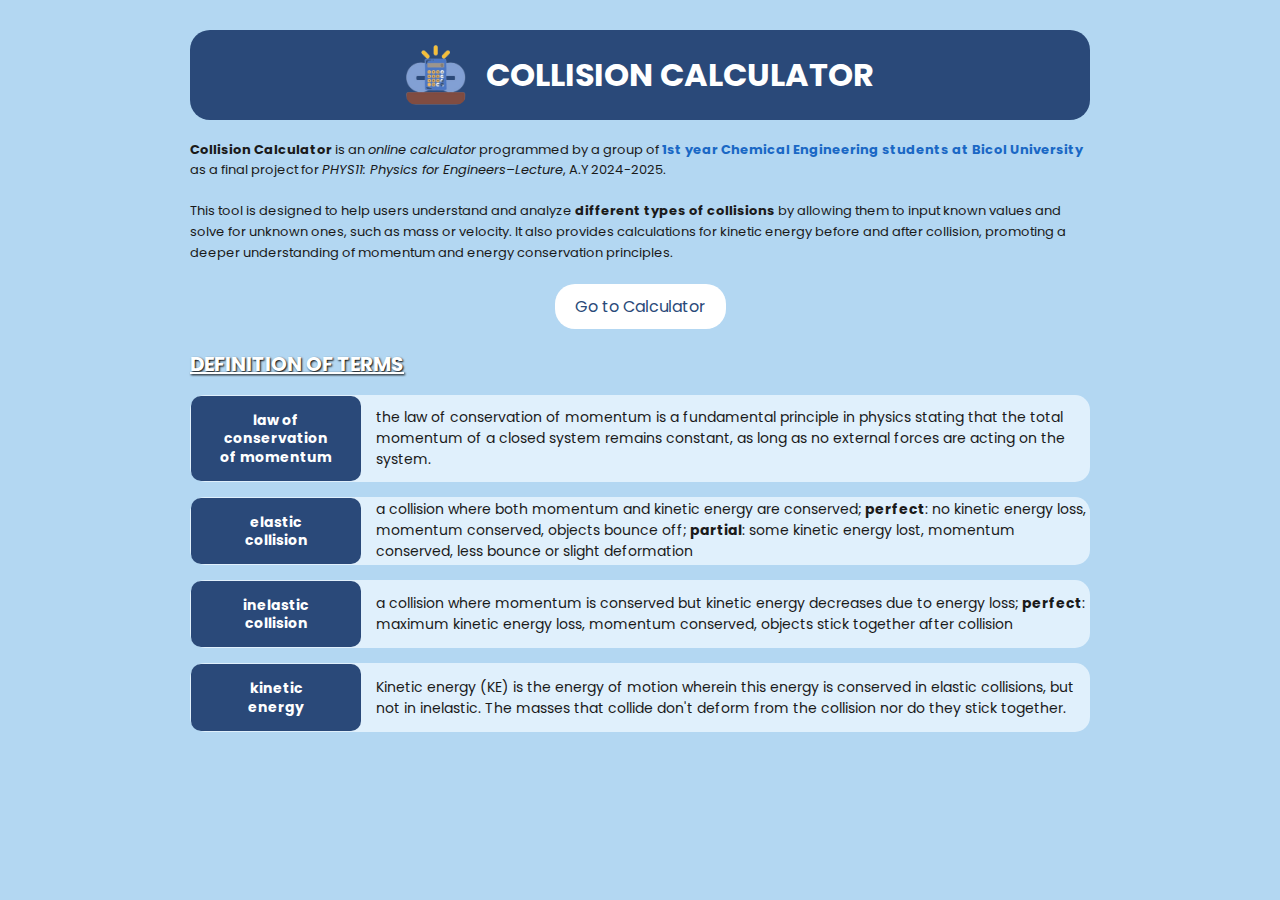
<file: index.html>
<!DOCTYPE html>
<html lang="en">
<head>
  <meta charset="UTF-8" />
  <meta name="viewport" content="width=device-width, initial-scale=1.0"/>
  <title>Collision Calculator</title>
  <link href="https://fonts.googleapis.com/css2?family=Poppins:wght@500&display=swap" rel="stylesheet">
  <style>
    body {
      margin: 0;
      font-family: 'Poppins', sans-serif;
      background-color: #b3d7f2;
      color: #1a1a1a;
    }

    .container {
      max-width: 900px;
      margin: 0 auto;
      padding: 30px;
    }

    .header {
      background-color: #2a4979;
      color: white;
      padding: 15px;
      border-radius: 20px;
      display: flex;
      justify-content: center;
      align-items: center;
      gap: 20px;         
    }

    .header img {
      width: 60px;
      height: auto;
      border-radius: 10px;
    }

    .header h1 {
      margin: 0;
      font-size: 32px;
    }

    .description {
      font-size: 13px;
      margin-top: 20px;
      line-height: 1.6;
    }

    .highlight {
      color: #1a68c5;
      font-weight: bold;
    }

    .calculator-button {
      display: block;
      margin: 20px auto;
      padding: 10px 20px;
      background-color: white;
      border: none;
      border-radius: 20px;
      font-size: 16px;
      font-family: 'Poppins', sans-serif;
      cursor: pointer;
      color: #2a4979;
      text-align: center;
    }

    .calculator-button:hover {
      background-color: #f0f0f0;
    }

    /* Remove underline from all anchor links */
    a {
      text-decoration: none;
    }

    .definition-title {
      font-size: 20px;
      font-weight: bold;
      margin-top: 0px;
      color: white;
      text-shadow: 1px 1px 2px #000;
      text-transform: uppercase;
      text-align: left;
      text-decoration: underline;
    }

    .term-box {
      background-color: #e0f0fc;
      padding: 1px;
      border-radius: 15px;
      margin-top: 15px;
      display: flex;
      gap: 15px;
      align-items: center;
    }

    .term-box h3 {
      background-color: #2a4979;
      color: white;
      padding: 15px;
      border-radius: 10px;
      text-align: center;
      min-width: 140px;
      font-size: 14px;
      margin: 0;
      line-height: 1.3;
    }

    .term-box p {
      font-size: 14px;
      margin: 0;
    }

  </style>
</head>
<body>
  <div class="container">
    <div class="header">
      <img src="calcicon.png" alt="Calculator Icon"/>
      <h1>COLLISION CALCULATOR</h1>
    </div>

    <p class="description">
      <strong>Collision Calculator</strong> is an <em>online calculator</em> programmed by a group of 
      <span class="highlight">1st year Chemical Engineering students at Bicol University</span> 
      as a final project for <em>PHYS11: Physics for Engineers–Lecture</em>, A.Y 2024-2025.
    </p>

    <p class="description">
      This tool is designed to help users understand and analyze <strong>different types of collisions</strong> by allowing them 
      to input known values and solve for unknown ones, such as mass or velocity. It also provides calculations for kinetic 
      energy before and after collision, promoting a deeper understanding of momentum and energy conservation principles.
    </p>

    <a href="collisioncalculatorscript.html">
      <button class="calculator-button">Go to Calculator</button>
    </a>

    <h2 class="definition-title">Definition of Terms</h2>

    <div class="term-box">
      <h3>law of<br/>conservation<br/>of momentum</h3>
      <p>
        the law of conservation of momentum is a fundamental principle in physics stating that the total momentum of a closed system remains constant, as long as no external forces are acting on the system.
      </p>
    </div>

    <div class="term-box">
      <h3>elastic<br/>collision</h3>
      <p>
        a collision where both momentum and kinetic energy are conserved; <b>perfect</b>: no kinetic energy loss, momentum conserved, objects bounce off; <b>partial</b>: some kinetic energy lost, momentum conserved, less bounce or slight deformation
      </p>
    </div>

    <div class="term-box">
      <h3>inelastic<br/>collision</h3>
      <p>
        a collision where momentum is conserved but kinetic energy decreases due to energy loss; <b>perfect</b>: maximum kinetic energy loss, momentum conserved, objects stick together after collision
      </p>
    </div>

    <div class="term-box">
      <h3>kinetic<br/>energy</h3>
      <p>
        Kinetic energy (KE) is the energy of motion wherein this energy is conserved in elastic collisions, but not in inelastic. The masses that collide don't deform from the collision nor do they stick together.
      </p>
    </div>
  </div>
</body>
</html>
</file>
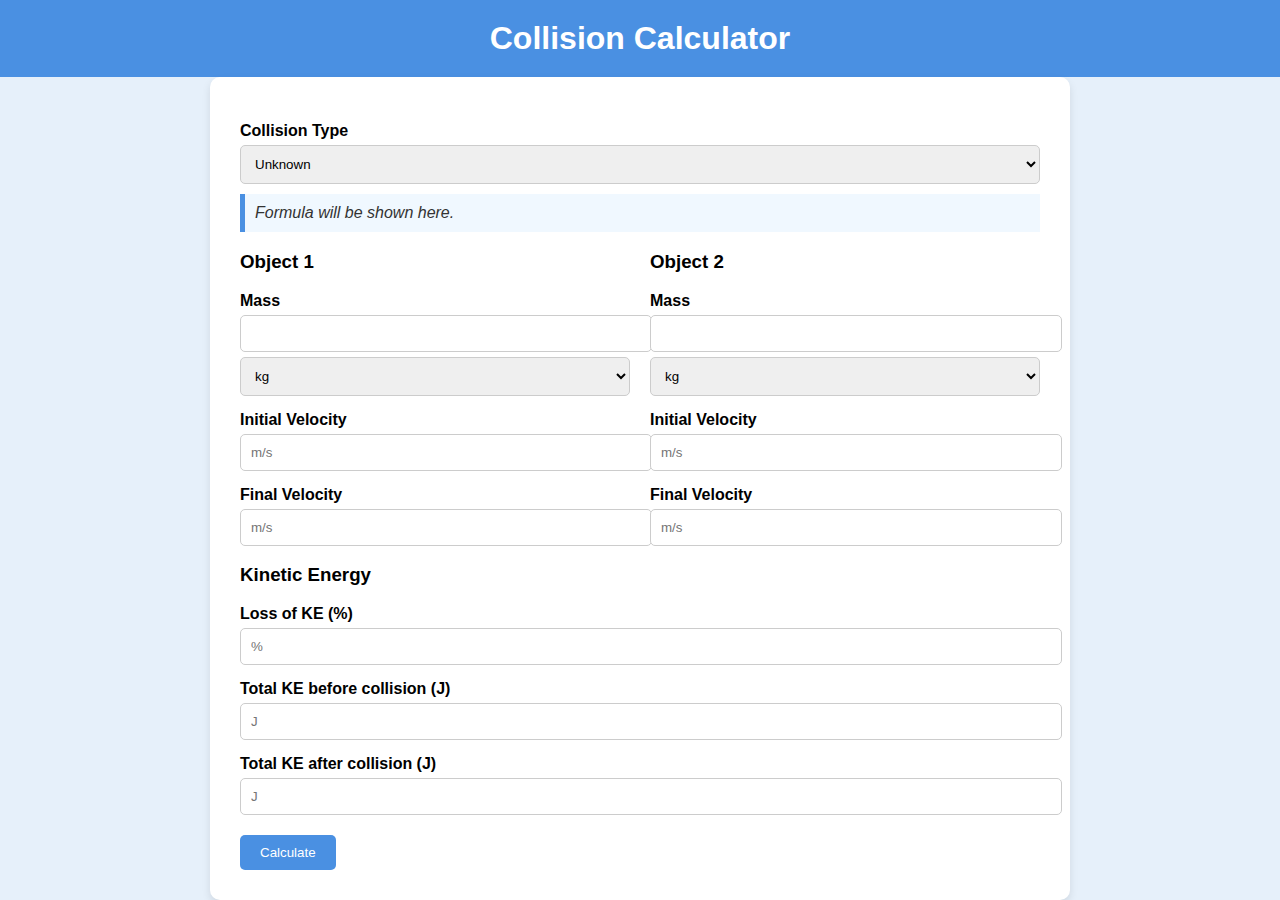
<file: CALCCOLLISION.html>
<!DOCTYPE html>
<html lang="en">
<head>
  <meta charset="UTF-8" />
  <meta name="viewport" content="width=device-width, initial-scale=1.0" />
  <title>Collision Calculator</title>
  <style>
    body {
      font-family: 'Segoe UI', Tahoma, Geneva, Verdana, sans-serif;
      background-color: #e6f0fa;
      margin: 0;
      padding: 0;
      display: flex;
      justify-content: center;
      align-items: center;
      flex-direction: column;
      min-height: 100vh;
    }
    h1 {
      background-color: #4a90e2;
      color: white;
      padding: 20px;
      width: 100%;
      text-align: center;
      margin: 0;
    }
    .container {
      background: white;
      border-radius: 10px;
      padding: 30px;
      box-shadow: 0 4px 8px rgba(0, 0, 0, 0.1);
      max-width: 800px;
      width: 100%;
    }
    label {
      font-weight: bold;
      display: block;
      margin-top: 15px;
    }
    select, input {
      padding: 10px;
      margin-top: 5px;
      width: 100%;
      border: 1px solid #ccc;
      border-radius: 5px;
    }
    .row {
      display: flex;
      gap: 20px;
    }
    .col {
      flex: 1;
    }
    button {
      background-color: #4a90e2;
      color: white;
      padding: 10px 20px;
      border: none;
      border-radius: 5px;
      cursor: pointer;
      margin-top: 20px;
    }
    button:hover {
      background-color: #357ab8;
    }
    #formulaDisplay {
      margin-top: 10px;
      font-style: italic;
      color: #333;
      padding: 10px;
      background-color: #f0f8ff;
      border-left: 5px solid #4a90e2;
    }
  </style>
</head>
<body>
  <h1>Collision Calculator</h1>
  <div class="container">
    <label for="collisionType">Collision Type</label>
    <select id="collisionType" onchange="updateFormula()">
      <option value="unknown">Unknown</option>
      <option value="partiallyElastic">Partially Elastic</option>
      <option value="partiallyInelastic">Partially Inelastic</option>
      <option value="perfectlyElastic">Perfectly Elastic</option>
      <option value="perfectlyInelastic">Perfectly Inelastic</option>
    </select>

    <div id="formulaDisplay">Formula will be shown here.</div>

    <div class="row">
      <div class="col">
        <h3>Object 1</h3>
        <label>Mass</label>
        <input type="number" id="mass1" />
        <select id="massUnit1">
          <option>kg</option>
          <option>g</option>
          <option>mg</option>
          <option>lb</option>
          <option>oz</option>
          <option>tonnes</option>
          <option>amu</option>
        </select>
        <label>Initial Velocity</label>
        <input type="number" id="velocity1" placeholder="m/s" />
        <label>Final Velocity</label>
        <input type="number" id="finalVelocity1" placeholder="m/s" />
      </div>

      <div class="col">
        <h3>Object 2</h3>
        <label>Mass</label>
        <input type="number" id="mass2" />
        <select id="massUnit2">
          <option>kg</option>
          <option>g</option>
          <option>mg</option>
          <option>lb</option>
          <option>oz</option>
          <option>tonnes</option>
          <option>amu</option>
        </select>
        <label>Initial Velocity</label>
        <input type="number" id="velocity2" placeholder="m/s" />
        <label>Final Velocity</label>
        <input type="number" id="finalVelocity2" placeholder="m/s" />
      </div>
    </div>

    <h3>Kinetic Energy</h3>
    <label>Loss of KE (%)</label>
    <input type="number" id="keLoss" placeholder="%" />
    <label>Total KE before collision (J)</label>
    <input type="number" id="keBefore" placeholder="J" />
    <label>Total KE after collision (J)</label>
    <input type="number" id="keAfter" placeholder="J" />

    <button onclick="calculateCollision()">Calculate</button>
  </div>

  <script>
    function updateFormula() {
      const type = document.getElementById("collisionType").value;
      const formulaDisplay = document.getElementById("formulaDisplay");

      const formulas = {
        unknown: "m₁v₁ + m₂v₂ = m₁v₁' + m₂v₂'",
        partiallyElastic: "m₁v₁ + m₂v₂ = m₁v₁' + m₂v₂',
        partiallyInelastic: "m₁v₁ + m₂v₂ = m₁v₁' + m₂v₂',
        perfectlylastic: "m₁v₁ + m₂v₂ = (m₁ + m₂)v'"
        perfectlyInelastic: "m₁v₁ + m₂v₂ = (m₁ + m₂)v'"
      };

      formulaDisplay.textContent = formulas[type] || "Select a collision type to see the formula.";
    }

    function calculateCollision() {
      alert("Calculation logic to be added here.");
    }

    window.onload = updateFormula;
  </script>
</body>
</html>
</file>
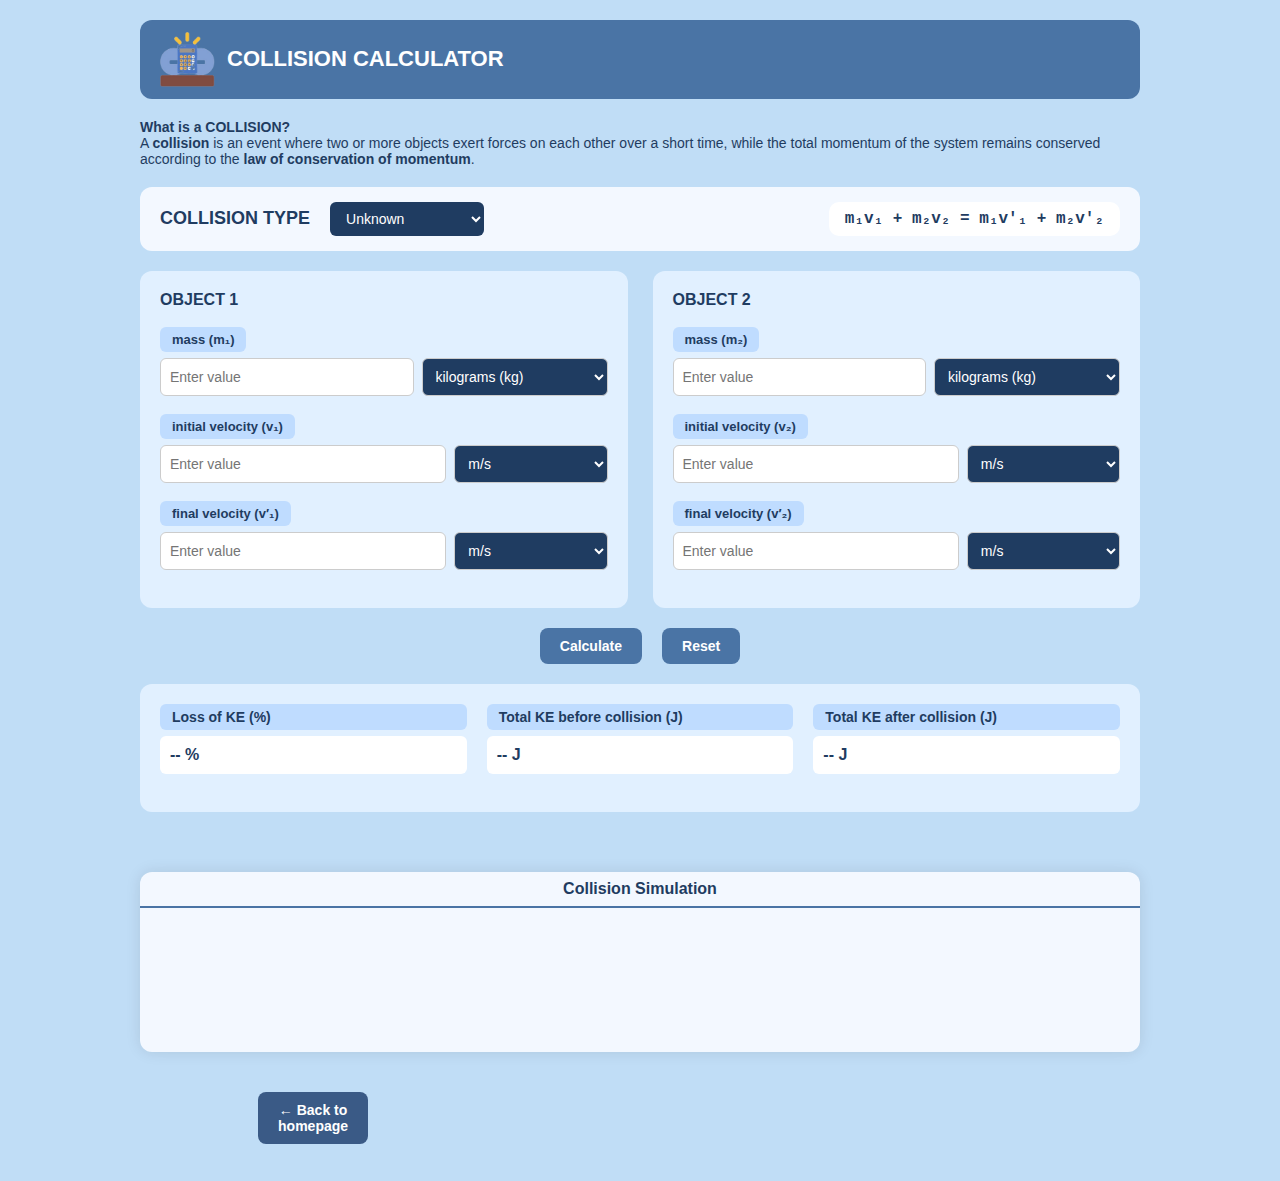
<file: collisioncalculatorscript.html>
<!DOCTYPE html>
<html lang="en">
<head>
<meta charset="UTF-8" />
<meta name="viewport" content="width=device-width, initial-scale=1.0"/>
<title>Collision Calculator</title>
<style>
  body {
    margin: 0;
    font-family: 'Segoe UI', sans-serif;
    background-color: #c0ddf6;
    color: #1f3c61;
  }
  .container {
    padding: 20px;
    max-width: 1000px;
    margin: auto;
  }
  .header {
    display: flex;
    align-items: center;
    background-color: #4a74a5;
    border-radius: 12px;
    padding: 12px 20px;
    color: white;
    margin-bottom: 10px;
  }
  .header img {
    width: 55px;
    height: auto;
  }
  .header-title {
    font-size: 22px;
    font-weight: bold;
    margin-left: 12px;
  }
  .description {
    font-size: 14px;
    background-color: #c0ddf6;
    padding: 10px 0 20px;
  }
  .description b {
    font-weight: bold;
  }
  .select-row {
    display: flex;
    align-items: center;
    gap: 20px;
    background-color: #f3f8ff;
    padding: 15px 20px;
    border-radius: 12px;
    margin-bottom: 20px;
  }
  .select-row label {
    font-size: 18px;
    font-weight: bold;
    color: #1f3c61;
  }
  select {
    padding: 8px 12px;
    font-size: 14px;
    border-radius: 6px;
    background-color: #1f3c61;
    color: white;
    border: none;
  }
  .formula-box {
    margin-left: auto;
    background-color: white;
    padding: 8px 16px;
    border-radius: 10px;
    font-family: monospace;
    font-size: 16px;
    font-weight: bold;
  }
  .object-container {
    display: flex;
    justify-content: space-between;
    gap: 25px;
    margin-bottom: 20px;
  }
  .object-box {
    flex: 1;
    background-color: #e1f0ff;
    padding: 20px;
    border-radius: 12px;
  }
  .object-title {
    font-weight: bold;
    font-size: 16px;
    margin-bottom: 18px;
  }
  .input-group {
    margin-bottom: 18px;
  }
  .input-group label {
    display: inline-block;
    font-weight: bold;
    background-color: #bfdcff;
    color: #1f3c61;
    padding: 5px 12px;
    border-radius: 6px;
    font-size: 13px;
    margin-bottom: 6px;
  }
  .input-flex {
    display: flex;
    gap: 8px;
  }
  .input-group input {
    flex: 2;
    padding: 9px;
    border: 1px solid #ccc;
    border-radius: 6px;
    font-size: 14px;
  }
  .input-group select.unit-select {
    flex: 1;
    padding: 9px;
    border: 1px solid #ccc;
    border-radius: 6px;
    font-size: 14px;
  }
  .button-row {
    display: flex;
    justify-content: center;
    gap: 20px;
    margin-bottom: 20px;
  }
  .button-row button {
    padding: 10px 20px;
    font-size: 14px;
    font-weight: bold;
    border: none;
    border-radius: 8px;
    background-color: #4a74a5;
    color: white;
    cursor: pointer;
  }
  .button-row button:hover {
    background-color: #365b84;
  }
  .energy-box {
    background-color: #e1f0ff;
    padding: 20px;
    border-radius: 12px;
    display: flex;
    gap: 20px;
    margin-bottom: 40px;
    flex-wrap: wrap;
  }
  .energy-box .input-group {
    flex: 1;
  }
  .energy-box .input-group label {
    display: block;
    font-size: 14px;
    font-weight: bold;
    color: #1f3c61;
    margin-bottom: 6px;
  }
  .result-value {
    background-color: white;
    padding: 10px;
    border-radius: 6px;
    font-size: 16px;
    font-weight: bold;
    color: #1f3c61;
  }
  #animation-container {
    width: 1000px;
    max-width: 100%;
    height: 180px;
    margin: 0 auto 40px auto;
    background-color: #f3f8ff;
    border-radius: 12px;
    box-shadow: 0 0 15px rgba(0,0,0,0.1);
    position: relative;
    user-select: none;
    overflow: hidden;
    display: flex;
    flex-direction: column;
  }
  #simulation-label {
    font-weight: bold;
    font-size: 16px;
    color: #1f3c61;
    padding: 8px;
    text-align: center;
    border-bottom: 2px solid #4a74a5;
    user-select: none;
  }
  #collisionCanvas {
    flex: 1;
    border-radius: 12px;
    width: 100%;
    height: 100%;
  }
</style>
</head>
<body>
  <div class="container">
    <div class="header">
      <img src="calcicon.png" alt="icon" />
      <div class="header-title">COLLISION CALCULATOR</div>
    </div>

    <div class="description">
      <strong>What is a COLLISION?</strong><br />
      A <b>collision</b> is an event where two or more objects exert forces on each other over a short time, while the total momentum of the system remains conserved according to the <b>law of conservation of momentum</b>.
    </div>

    <div class="select-row">
      <label for="collision-type">COLLISION TYPE</label>
      <select id="collision-type">
        <option>Unknown</option>
        <option>Perfectly Elastic</option>
        <option>Partially Elastic</option>
        <option>Perfectly Inelastic</option>
      </select>
      <div class="formula-box">m₁v₁ + m₂v₂ = m₁v′₁ + m₂v′₂</div>
    </div>

    <div class="object-container">
      <!-- Object 1 -->
      <div class="object-box">
        <div class="object-title">OBJECT 1</div>
        <div class="input-group">
          <label for="m1">mass (m₁)</label>
          <div class="input-flex">
            <input type="number" id="m1" placeholder="Enter value" />
            <select class="unit-select" id="m1-unit">
              <option>kilograms (kg)</option>
              <option>pound (lb)</option>
              <option>grams (g)</option>
              <option>milligrams (mg)</option>
              <option>ounces (oz)</option>
              <option>metric tons</option>
              <option>atomic mass unit (amu)</option>
            </select>
          </div>
        </div>
        <div class="input-group">
          <label for="v1">initial velocity (v₁)</label>
          <div class="input-flex">
            <input type="number" id="v1" placeholder="Enter value" />
            <select class="unit-select" id="v1-unit">
              <option>m/s</option>
              <option>cm/s</option>
              <option>km/h</option>
              <option>ft/s</option>
              <option>in/s</option>
              <option>mph</option>
            </select>
          </div>
        </div>
        <div class="input-group">
          <label for="v1f">final velocity (v′₁)</label>
          <div class="input-flex">
            <input type="number" id="v1f" placeholder="Enter value" />
            <select class="unit-select" id="v1f-unit">
              <option>m/s</option>
              <option>cm/s</option>
              <option>km/h</option>
              <option>ft/s</option>
              <option>in/s</option>
              <option>mph</option>
            </select>
          </div>
        </div>
      </div>

      <!-- Object 2 -->
      <div class="object-box">
        <div class="object-title">OBJECT 2</div>
        <div class="input-group">
          <label for="m2">mass (m₂)</label>
          <div class="input-flex">
            <input type="number" id="m2" placeholder="Enter value" />
            <select class="unit-select" id="m2-unit">
              <option>kilograms (kg)</option>
              <option>pound (lb)</option>
              <option>grams (g)</option>
              <option>milligrams (mg)</option>
              <option>ounces (oz)</option>
              <option>metric tons</option>
              <option>atomic mass unit (amu)</option>
            </select>
          </div>
        </div>
        <div class="input-group">
          <label for="v2">initial velocity (v₂)</label>
          <div class="input-flex">
            <input type="number" id="v2" placeholder="Enter value" />
            <select class="unit-select" id="v2-unit">
              <option>m/s</option>
              <option>cm/s</option>
              <option>km/h</option>
              <option>ft/s</option>
              <option>in/s</option>
              <option>mph</option>
            </select>
          </div>
        </div>
        <div class="input-group">
          <label for="v2f">final velocity (v′₂)</label>
          <div class="input-flex">
            <input type="number" id="v2f" placeholder="Enter value" />
            <select class="unit-select" id="v2f-unit">
              <option>m/s</option>
              <option>cm/s</option>
              <option>km/h</option>
              <option>ft/s</option>
              <option>in/s</option>
              <option>mph</option>
            </select>
          </div>
        </div>
      </div>
    </div>

    <div class="button-row">
      <button class="calculate-btn">Calculate</button>
      <button class="reset-btn">Reset</button>
    </div>
    <div class="energy-box">
      <div class="input-group">
        <label>Loss of KE (%)</label>
        <div id="ke-loss" class="result-value">-- %</div>
      </div>
      <div class="input-group">
        <label>Total KE before collision (J)</label>
        <div id="ke-before" class="result-value">-- J</div>
      </div>
      <div class="input-group">
        <label>Total KE after collision (J)</label>
        <div id="ke-after" class="result-value">-- J</div>
      </div>
    </div>
  </div>

  <div id="animation-container">
    <div id="simulation-label">Collision Simulation</div>
    <canvas id="collisionCanvas" width="1000" height="180"></canvas>
  </div>
  <div style="display: flex; justify-content: flex-start; margin-top: 0%;">
      <form action="index.html" method="get">
        <button id="submit" style="
        background-color: #3a5a86;
        color: white;
        padding: 10px 20px;
        font-weight: bold;
        font-size: 14px;
        border: none;
        border-radius: 8px;
        cursor: pointer;
        user-select: none;
        margin-left: 141.5%;
        margin-bottom: 20%;
        margin-top: 0%;
      ">
        ← Back to homepage
      </button>
    </form>
</div>
<script>
  const collisionTypeSelect = document.getElementById('collision-type');
  const formulaBox = document.querySelector('.formula-box');

  const KE_BEFORE = document.getElementById('ke-before');
  const KE_AFTER = document.getElementById('ke-after');
  const KE_LOSS = document.getElementById('ke-loss');

  const calculateBtn = document.querySelector('.calculate-btn');
  const resetBtn = document.querySelector('.reset-btn');

  const massUnits = {
    'kilograms (kg)': 1,
    'grams (g)': 0.001,
    'milligrams (mg)': 0.000001,
    'pound (lb)': 0.453592,
    'ounces (oz)': 0.0283495,
    'metric tons': 1000,
    'atomic mass unit (amu)': 1.66053906660e-27
  };

  const velocityUnits = {
    'm/s': 1,
    'km/h': 1 / 3.6,
    'mph': 0.44704,
    'ft/s': 0.3048,
    'cm/s': 0.01,
    'in/s': 0.0254
  };

  function updateFormula() {
    const type = collisionTypeSelect.value;
    if (type === 'Perfectly Inelastic') {
      formulaBox.textContent = 'm₁v₁ + m₂v₂ = (m₁ + m₂)v';
    } else if (type === 'Perfectly Elastic') {
      formulaBox.innerHTML = `
        v′₁ = [(m₁ - m₂) / (m₁ + m₂)]v₁ + [2m₂ / (m₁ + m₂)]v₂<br>
        v′₂ = [2m₁ / (m₁ + m₂)]v₁ + [(m₂ - m₁) / (m₁ + m₂)]v₂
      `;
    } else {
      formulaBox.textContent = 'm₁v₁ + m₂v₂ = m₁v′₁ + m₂v′₂';
    }
  }

  function getInputValue(id) {
    const v = parseFloat(document.getElementById(id).value);
    return isNaN(v) ? null : v;
  }

  function getSiblingUnitValue(inputId) {
    const input = document.getElementById(inputId);
    if (!input) return '';
    const select = input.parentElement.querySelector('select.unit-select');
    return select ? select.value : '';
  }

  function convertMass(id) {
    const value = getInputValue(id);
    const unit = getSiblingUnitValue(id);
    if (value === null) return null;
    return value * (massUnits[unit] || 1);
  }

  function convertVelocity(id) {
    const value = getInputValue(id);
    const unit = getSiblingUnitValue(id);
    if (value === null) return null;
    return value * (velocityUnits[unit] || 1);
  }

  function fromSI(valId, valSI, isMass) {
    if (!isFinite(valSI)) return;
    const input = document.getElementById(valId);
    if (!input) return;
    const select = input.parentElement.querySelector('select.unit-select');
    if (!select) return;
    const unit = select.value;
    const unitFactor = isMass ? (massUnits[unit] || 1) : (velocityUnits[unit] || 1);
    input.value = (valSI / unitFactor).toFixed(5);
  }

  function displayMessage(message) {
    const simulationLabel = document.getElementById('simulation-label');
    simulationLabel.textContent = message;
    simulationLabel.style.color = 'red';
  }

  function clearMessage() {
    const simulationLabel = document.getElementById('simulation-label');
    simulationLabel.textContent = 'Collision Simulation';
    simulationLabel.style.color = '#1f3c61';
  }

  function solveCollision({ m1, m2, v1, v2, v1f, v2f }) {
    const isNull = x => x === null;

    if (isNull(v1f) && isNull(v2f)) {
      if (m1 === null || m2 === null || v1 === null || v2 === null) return null;
      v1f = ((m1 - m2) / (m1 + m2)) * v1 + (2 * m2 / (m1 + m2)) * v2;
      v2f = (2 * m1 / (m1 + m2)) * v1 + ((m2 - m1) / (m1 + m2)) * v2;
      return { m1, m2, v1, v2, v1f, v2f };
    }
    if (isNull(v1f) && isNull(v1)) {
      if (m1 === null || m2 === null || v2 === null || v2f === null) return null;
      v1 = (m1 * v1f + m2 * v2f - m2 * v2) / m1;
      v1f = ((m1 - m2) / (m1 + m2)) * v1 + (2 * m2 / (m1 + m2)) * v2;
      return { m1, m2, v1, v2, v1f, v2f };
    }
    if (isNull(v1f) && isNull(m1)) {
      if (v1 === null || m2 === null || v2 === null || v2f === null) return null;
      m1 = (m2 * (v2 - v2f)) / (v1f - v1);
      v1f = ((m1 - m2) / (m1 + m2)) * v1 + (2 * m2 / (m1 + m2)) * v2;
      return { m1, m2, v1, v2, v1f, v2f };
    }
    if (isNull(v1f) && isNull(v2)) {
      if (m1 === null || m2 === null || v1 === null || v2f === null) return null;
      v2 = (v2f * (m1 + m2) - 2 * m1 * v1 - (m2 - m1) * v1) / (2 * m2);
      v1f = ((m1 - m2) / (m1 + m2)) * v1 + (2 * m2 / (m1 + m2)) * v2;
      return { m1, m2, v1, v2, v1f, v2f };
    }
    if (isNull(v1f) && isNull(m2)) {
      if (m1 === null || v1 === null || v2 === null || v2f === null) return null;
      m2 = (m1 * (v1 - v1f)) / (v2f - v2);
      v1f = ((m1 - m2) / (m1 + m2)) * v1 + (2 * m2 / (m1 + m2)) * v2;
      return { m1, m2, v1, v2, v1f, v2f };
    }
    if (isNull(v2f) && isNull(v2)) {
      if (m1 === null || m2 === null || v1 === null || v1f === null) return null;
      v2 = (v2f * (m1 + m2) - (2 * m1 * v1) - ((m2 - m1) * v1)) / (2 * m2);
      v2f = (2 * m1 / (m1 + m2)) * v1 + ((m2 - m1) / (m1 + m2)) * v2;
      return { m1, m2, v1, v2, v1f, v2f };
    }
    if (isNull(v2f) && isNull(m2)) {
      if (m1 === null || v1 === null || v2 === null || v1f === null) return null;
      m2 = (m1 * (v1 - v1f)) / (v2f - v2);
      v2f = (2 * m1 / (m1 + m2)) * v1 + ((m2 - m1) / (m1 + m2)) * v2;
      return { m1, m2, v1, v2, v1f, v2f };
    }
    if (isNull(v2f) && isNull(v1)) {
      if (m1 === null || m2 === null || v2 === null || v1f === null) return null;
      v1 = (v1f * (m1 + m2) - 2 * m2 * v2 - (m1 - m2) * v2) / (2 * m1);
      v2f = (2 * m1 / (m1 + m2)) * v1 + ((m2 - m1) / (m1 + m2)) * v2;
      return { m1, m2, v1, v2, v1f, v2f };
    }
    if (isNull(v2f) && isNull(m1)) {
      if (m2 === null || v1 === null || v2 === null || v1f === null) return null;
      m1 = (m2 * (v2 - v2f)) / (v1f - v1);
      v2f = (2 * m1 / (m1 + m2)) * v1 + ((m2 - m1) / (m1 + m2)) * v2;
      return { m1, m2, v1, v2, v1f, v2f };
    }
    return null;
  }

  function solveMissing(params, collisionType) {
    if (collisionType === 'Perfectly Elastic') {
      const res = solveCollision(params);
      if (res !== null) return res;
      return params;
    }

    let { m1, m2, v1, v2, v1f, v2f } = params;
    const allVars = [m1, m2, v1, v2, v1f, v2f];
    const unknownCount = allVars.filter(v => v === null).length;

    if (collisionType === 'Perfectly Inelastic') {
      if (unknownCount > 3) return params;

      if (v1f === null && v2f === null) {
        if (m1 === null || m2 === null || v1 === null || v2 === null) return params;
        const vf = (m1 * v1 + m2 * v2) / (m1 + m2);
        v1f = vf;
        v2f = vf;
      } else if (v1f === null) {
        v1f = v2f;
      } else if (v2f === null) {
        v2f = v1f;
      }

      const updatedUnknowns = [m1, m2, v1, v2].filter(v => v === null).length;
      if (updatedUnknowns === 1) {
        if (m1 === null) {
          const denom = v1 - v1f;
          if (denom === 0) return params;
          m1 = m2 * (v1f - v2) / denom;
        } else if (m2 === null) {
          const denom = v2 - v2f;
          if (denom === 0) return params;
          m2 = m1 * (v1f - v1) / denom;
        } else if (v1 === null) {
          v1 = ((m1 + m2) * v1f - m2 * v2) / m1;
        } else if (v2 === null) {
          v2 = ((m1 + m2) * v1f - m1 * v1) / m2;
        }
      }
    } else {
      if (unknownCount !== 1) return params;

      if (m1 === null) {
        const denom = v1 - v1f;
        if (denom === 0) return params;
        m1 = m2 * (v2f - v2) / denom;
      } else if (m2 === null) {
        const denom = v2 - v2f;
        if (denom === 0) return params;
        m2 = m1 * (v1f - v1) / denom;
      } else if (v1 === null) {
        v1 = (m1 * v1f + m2 * v2f - m2 * v2) / m1;
      } else if (v2 === null) {
        v2 = (m1 * v1f + m2 * v2f - m1 * v1) / m2;
      } else if (v1f === null) {
        v1f = (m1 * v1 + m2 * v2 - m2 * v2f) / m1;
      } else if (v2f === null) {
        v2f = (m1 * v1 + m2 * v2 - m1 * v1f) / m2;
      }
    }

    return { m1, m2, v1, v2, v1f, v2f };
  }

  function calculate() {
    clearMessage();

    let m1 = convertMass('m1');
    let m2 = convertMass('m2');
    let v1 = convertVelocity('v1');
    let v2 = convertVelocity('v2');
    let v1f = convertVelocity('v1f');
    let v2f = convertVelocity('v2f');

    const collision = collisionTypeSelect.value;

    let collisionImpossible = false;
    let message = '';

    if (v1 !== null && v2 !== null) {
      if (v1 === v2) {
        message = "Collision is impossible: Objects move in the same direction at equal speeds.";
        collisionImpossible = true;
      }
      if (!collisionImpossible && v1 < v2) {
        message = "Collision is impossible: The faster object starts behind a slower one but never catches it.";
        collisionImpossible = true;
      }
    }

    const solvedValues = solveMissing({ m1, m2, v1, v2, v1f, v2f }, collision);

    m1 = solvedValues.m1;
    m2 = solvedValues.m2;
    v1 = solvedValues.v1;
    v2 = solvedValues.v2;
    v1f = solvedValues.v1f;
    v2f = solvedValues.v2f;

    if (getInputValue('m1') === null && m1 !== null) fromSI('m1', m1, true);
    if (getInputValue('m2') === null && m2 !== null) fromSI('m2', m2, true);
    if (getInputValue('v1') === null && v1 !== null) fromSI('v1', v1, false);
    if (getInputValue('v2') === null && v2 !== null) fromSI('v2', v2, false);
    if (getInputValue('v1f') === null && v1f !== null) fromSI('v1f', v1f, false);
    if (getInputValue('v2f') === null && v2f !== null) fromSI('v2f', v2f, false);

    const keBefore = (m1 !== null && v1 !== null) ? 0.5 * m1 * v1 * v1 : 0;
    const keBefore2 = (m2 !== null && v2 !== null) ? 0.5 * m2 * v2 * v2 : 0;
    const keAfter = (m1 !== null && v1f !== null) ? 0.5 * m1 * v1f * v1f : 0;
    const keAfter2 = (m2 !== null && v2f !== null) ? 0.5 * m2 * v2f * v2f : 0;
    const totalKEBefore = keBefore + keBefore2;
    const totalKEAfter = keAfter + keAfter2;
    const keLoss = totalKEBefore !== 0 ? ((totalKEBefore - totalKEAfter) / totalKEBefore) * 100 : 0;

    KE_BEFORE.textContent = totalKEBefore.toFixed(2) + ' J';
    KE_AFTER.textContent = totalKEAfter.toFixed(2) + ' J';
    KE_LOSS.textContent = keLoss.toFixed(2) + ' %';

    if (collisionImpossible) {
      displayMessage(message);
      stopAnimation();
    } else {
      clearMessage();
      startAnimation(m1 || 1, m2 || 1, v1 || 0, v2 || 0, v1f || 0, v2f || 0, collision);
    }
  }

  function reset() {
    document.querySelectorAll('input').forEach(input => input.value = '');
    KE_BEFORE.textContent = '-- J';
    KE_AFTER.textContent = '-- J';
    KE_LOSS.textContent = '-- %';
    updateFormula();
    clearMessage();
    stopAnimation();
  }

  updateFormula();
  collisionTypeSelect.addEventListener('change', updateFormula);
  calculateBtn.addEventListener('click', calculate);
  resetBtn.addEventListener('click', reset);

  const canvas = document.getElementById('collisionCanvas');
  const ctx = canvas.getContext('2d');
  const width = canvas.width;
  const height = canvas.height;
  const yPos = height / 2;
  const maxRadius = 40;
  const minRadius = 30;
  let animationRunning = false;
  let animationId = null;
  let ball1, ball2;
  const velocityScale = 50;

  function createBall(color, mass, x, vx) {
    return {
      color,
      mass,
      radius: Math.min(Math.max(minRadius, 15 + Math.cbrt(mass) * 4), maxRadius),
      x,
      y: yPos,
      vx,
      stuck: false,
      draw() {
        const radius = this.radius;
        const gradient = ctx.createRadialGradient(
          this.x - radius / 3,
          this.y - radius / 3,
          radius / 5,
          this.x,
          this.y,
          radius
        );
        gradient.addColorStop(0, brightColor(this.color));
        gradient.addColorStop(1, this.color);
        ctx.fillStyle = gradient;
        ctx.beginPath();
        ctx.arc(this.x, this.y, radius, 0, Math.PI * 2);
        ctx.fill();
      }
    };
  }

  function brightColor(c) {
    const colors = {
      '#004a91': '#5aa1e9',
      '#8abbfd': '#c4dffb'
    };
    return colors[c] || c;
  }

  function distance(b1, b2) {
    return Math.abs(b1.x - b2.x);
  }

  function elasticCollisionVelocities(m1, m2, u1, u2) {
    const v1 = ((m1 - m2) / (m1 + m2)) * u1 + (2 * m2) / (m1 + m2) * u2;
    const v2 = ((m2 - m1) / (m1 + m2)) * u2 + (2 * m1) / (m1 + m2) * u1;
    return [v1, v2];
  }

  function partiallyElasticVelocities(m1, m2, u1, u2, e = 0.5) {
    const v1 = ((m1 * u1) + (m2 * u2) + m2 * e * (u2 - u1)) / (m1 + m2);
    const v2 = ((m1 * u1) + (m2 * u2) + m1 * e * (u1 - u2)) / (m1 + m2);
    return [v1, v2];
  }

  function startAnimation(m1, m2, v1_init, v2_init, v1_final, v2_final, collisionType) {
    if (animationRunning) return;

    ball1 = createBall('#004a91', m1, 100, v1_init * velocityScale);
    ball2 = createBall('#8abbfd', m2, width - 100, v2_init * velocityScale);
    ball1.stuck = false;
    ball2.stuck = false;
    let lastTime = performance.now();
    let collisionOccurred = false;

    function animate(time) {
      if (!animationRunning) return;
      const elapsed = (time - lastTime) / 1000;
      lastTime = time;
      if (!ball1.stuck) ball1.x += ball1.vx * elapsed;
      if (!ball2.stuck) ball2.x += ball2.vx * elapsed;
      const leftLimit = ball1.radius;
      const rightLimit = width - ball2.radius;
      if (ball1.x < leftLimit) {
        ball1.x = leftLimit;
        ball1.vx = -ball1.vx;
      }
      if (ball2.x > rightLimit) {
        ball2.x = rightLimit;
        ball2.vx = -ball2.vx;
      }
      const dist = distance(ball1, ball2);
      const minDist = ball1.radius + ball2.radius;
      if (dist <= minDist) {
        if (!collisionOccurred) {
          collisionOccurred = true;
          if (collisionType === 'Perfectly Inelastic') {
            ball1.x = (ball1.x + ball2.x) / 2 - ball1.radius / 2;
            ball2.x = ball1.x + ball1.radius + ball2.radius;
            const avgVx = (ball1.vx * ball1.mass + ball2.vx * ball2.mass) / (ball1.mass + ball2.mass);
            ball1.vx = avgVx;
            ball2.vx = avgVx;
            ball1.stuck = true;
            ball2.stuck = true;
          } else if (collisionType === 'Partially Elastic') {
            let [newV1, newV2] = partiallyElasticVelocities(ball1.mass, ball2.mass, ball1.vx / velocityScale, ball2.vx / velocityScale);
            ball1.vx = newV1 * velocityScale;
            ball2.vx = newV2 * velocityScale;
            const overlap = minDist - dist;
            ball1.x -= overlap / 2;
            ball2.x += overlap / 2;
          } else {
            let [newV1, newV2] = elasticCollisionVelocities(ball1.mass, ball2.mass, ball1.vx / velocityScale, ball2.vx / velocityScale);
            ball1.vx = newV1 * velocityScale;
            ball2.vx = newV2 * velocityScale;
            const overlap = minDist - dist;
            ball1.x -= overlap / 2;
            ball2.x += overlap / 2;
          }
        }
      }
      if (collisionOccurred) {
        const margin = 2;
        const movingApart = (ball1.vx < ball2.vx) || (ball1.vx === 0 && ball2.vx === 0);
        if (dist > minDist + margin && movingApart) {
          stopAnimation();
        }
        if (collisionType === 'Perfectly Inelastic' && ball1.stuck && ball2.stuck) {
          stopAnimation();
        }
      }
      ctx.clearRect(0, 0, width, height);
      ctx.fillStyle = 'rgba(0,0,0,0.1)';
      ctx.ellipse(ball1.x, ball1.y + ball1.radius * 0.8, ball1.radius * 0.8, ball1.radius * 0.3, 0, 0, Math.PI * 2);
      ctx.fill();
      ctx.ellipse(ball2.x, ball2.y + ball2.radius * 0.8, ball2.radius * 0.8, ball2.radius * 0.3, 0, 0, Math.PI * 2);
      ctx.fill();
      ball1.draw();
      ball2.draw();
      if (animationRunning) animationId = requestAnimationFrame(animate);
    }
    animationRunning = true;
    animationId = requestAnimationFrame(animate);
  }

  function stopAnimation() {
    if (!animationRunning) return;
    animationRunning = false;
    if (animationId) {
      cancelAnimationFrame(animationId);
      animationId = null;
    }
  }
</script>
</body>
</html>
</file>
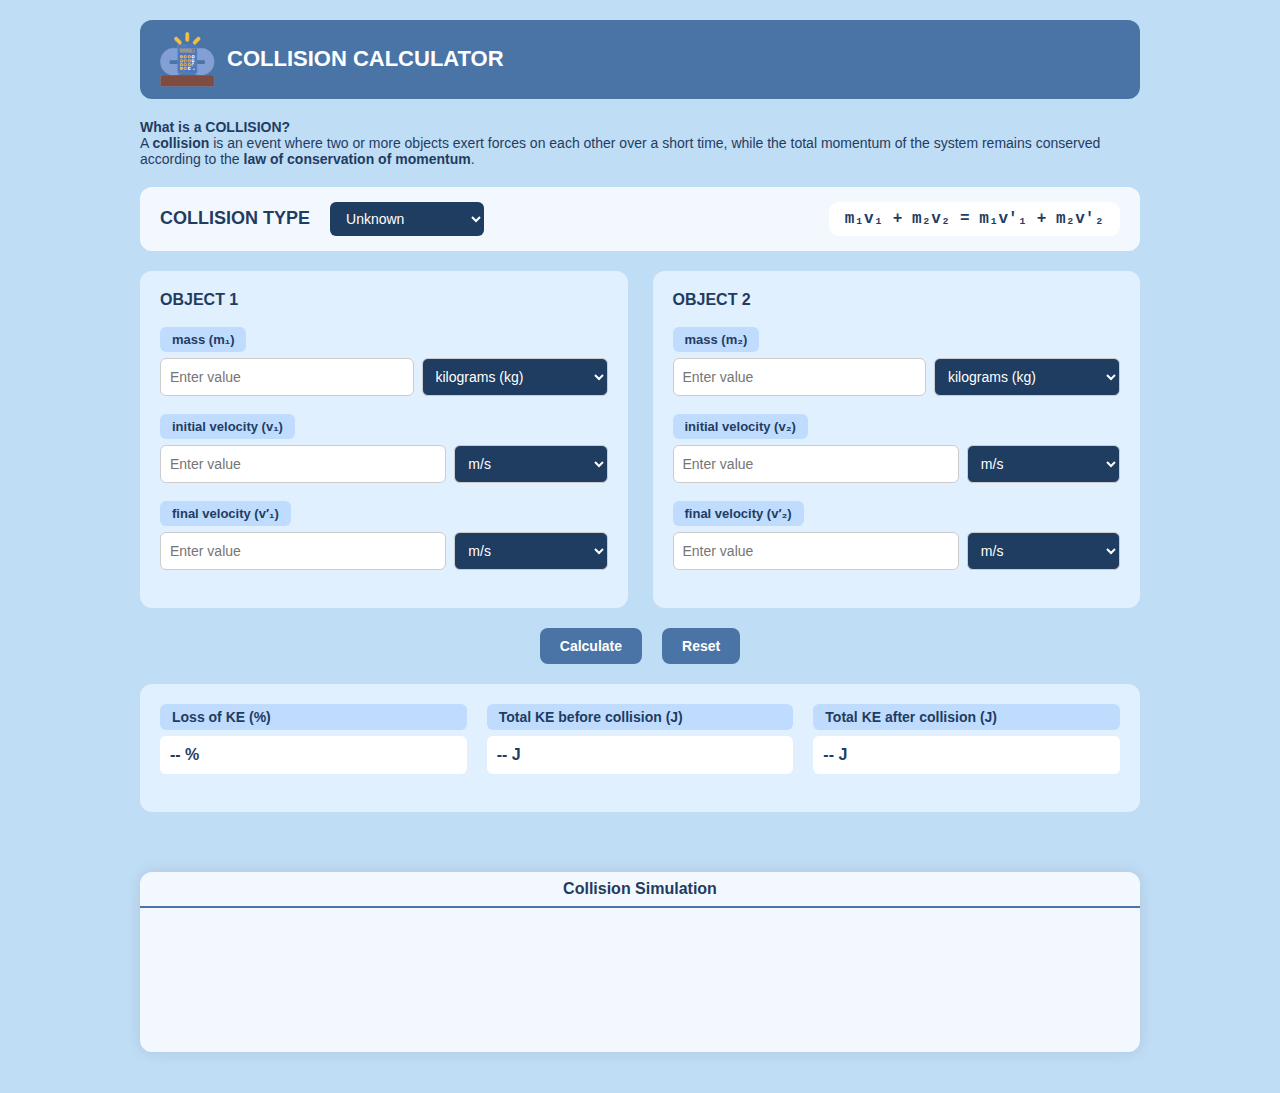
<file: HEHE.html>
<!DOCTYPE html>
<html lang="en">
<head>
<meta charset="UTF-8" />
<meta name="viewport" content="width=device-width, initial-scale=1.0"/>
<title>Collision Calculator</title>
<style>
  body {
    margin: 0;
    font-family: 'Segoe UI', sans-serif;
    background-color: #c0ddf6;
    color: #1f3c61;
  }
  .container {
    padding: 20px;
    max-width: 1000px;
    margin: auto;
  }
  .header {
    display: flex;
    align-items: center;
    background-color: #4a74a5;
    border-radius: 12px;
    padding: 12px 20px;
    color: white;
    margin-bottom: 10px;
  }
  .header img {
    width: 55px;
    height: auto;
  }
  .header-title {
    font-size: 22px;
    font-weight: bold;
    margin-left: 12px;
  }
  .description {
    font-size: 14px;
    background-color: #c0ddf6;
    padding: 10px 0 20px;
  }
  .description b {
    font-weight: bold;
  }
  .select-row {
    display: flex;
    align-items: center;
    gap: 20px;
    background-color: #f3f8ff;
    padding: 15px 20px;
    border-radius: 12px;
    margin-bottom: 20px;
  }
  .select-row label {
    font-size: 18px;
    font-weight: bold;
    color: #1f3c61;
  }
  select {
    padding: 8px 12px;
    font-size: 14px;
    border-radius: 6px;
    background-color: #1f3c61;
    color: white;
    border: none;
  }
  .formula-box {
    margin-left: auto;
    background-color: white;
    padding: 8px 16px;
    border-radius: 10px;
    font-family: monospace;
    font-size: 16px;
    font-weight: bold;
  }
  .object-container {
    display: flex;
    justify-content: space-between;
    gap: 25px;
    margin-bottom: 20px;
  }
  .object-box {
    flex: 1;
    background-color: #e1f0ff;
    padding: 20px;
    border-radius: 12px;
  }
  .object-title {
    font-weight: bold;
    font-size: 16px;
    margin-bottom: 18px;
  }
  .input-group {
    margin-bottom: 18px;
  }
  .input-group label {
    display: inline-block;
    font-weight: bold;
    background-color: #bfdcff;
    color: #1f3c61;
    padding: 5px 12px;
    border-radius: 6px;
    font-size: 13px;
    margin-bottom: 6px;
  }
  .input-flex {
    display: flex;
    gap: 8px;
  }
  .input-group input {
    flex: 2;
    padding: 9px;
    border: 1px solid #ccc;
    border-radius: 6px;
    font-size: 14px;
  }
  .input-group select.unit-select {
    flex: 1;
    padding: 9px;
    border: 1px solid #ccc;
    border-radius: 6px;
    font-size: 14px;
  }
  .button-row {
    display: flex;
    justify-content: center;
    gap: 20px;
    margin-bottom: 20px;
  }
  .button-row button {
    padding: 10px 20px;
    font-size: 14px;
    font-weight: bold;
    border: none;
    border-radius: 8px;
    background-color: #4a74a5;
    color: white;
    cursor: pointer;
  }
  .button-row button:hover {
    background-color: #365b84;
  }
  .energy-box {
    background-color: #e1f0ff;
    padding: 20px;
    border-radius: 12px;
    display: flex;
    gap: 20px;
    margin-bottom: 40px;
    flex-wrap: wrap;
  }
  .energy-box .input-group {
    flex: 1;
  }
  .energy-box .input-group label {
    display: block;
    font-size: 14px;
    font-weight: bold;
    color: #1f3c61;
    margin-bottom: 6px;
  }
  .result-value {
    background-color: white;
    padding: 10px;
    border-radius: 6px;
    font-size: 16px;
    font-weight: bold;
    color: #1f3c61;
  }
  #animation-container {
    width: 1000px;
    max-width: 100%;
    height: 180px;
    margin: 0 auto 40px auto;
    background-color: #f3f8ff;
    border-radius: 12px;
    box-shadow: 0 0 15px rgba(0,0,0,0.1);
    position: relative;
    user-select: none;
    overflow: hidden;
    display: flex;
    flex-direction: column;
  }
  #simulation-label {
    font-weight: bold;
    font-size: 16px;
    color: #1f3c61;
    padding: 8px;
    text-align: center;
    border-bottom: 2px solid #4a74a5;
    user-select: none;
  }
  #collisionCanvas {
    flex: 1;
    border-radius: 12px;
    width: 100%;
    height: 100%;
  }
</style>
</head>
<body>
  <div class="container">
    <div class="header">
      <img src="calcicon.png" alt="icon" />
      <div class="header-title">COLLISION CALCULATOR</div>
    </div>

    <div class="description">
      <strong>What is a COLLISION?</strong><br />
      A <b>collision</b> is an event where two or more objects exert forces on each other over a short time, while the total momentum of the system remains conserved according to the <b>law of conservation of momentum</b>.
    </div>

    <div class="select-row">
      <label for="collision-type">COLLISION TYPE</label>
      <select id="collision-type">
        <option>Unknown</option>
        <option>Perfectly Elastic</option>
        <option>Partially Elastic</option>
        <option>Perfectly Inelastic</option>
      </select>
      <div class="formula-box">m₁v₁ + m₂v₂ = m₁v′₁ + m₂v′₂</div>
    </div>

    <div class="object-container">
      <!-- Object 1 -->
      <div class="object-box">
        <div class="object-title">OBJECT 1</div>
        <div class="input-group">
          <label for="m1">mass (m₁)</label>
          <div class="input-flex">
            <input type="number" id="m1" placeholder="Enter value" />
            <select class="unit-select" id="m1-unit">
              <option>kilograms (kg)</option>
              <option>pound (lb)</option>
              <option>grams (g)</option>
              <option>milligrams (mg)</option>
              <option>ounces (oz)</option>
              <option>metric tons</option>
              <option>atomic mass unit (amu)</option>
            </select>
          </div>
        </div>
        <div class="input-group">
          <label for="v1">initial velocity (v₁)</label>
          <div class="input-flex">
            <input type="number" id="v1" placeholder="Enter value" />
            <select class="unit-select" id="v1-unit">
              <option>m/s</option>
              <option>cm/s</option>
              <option>km/h</option>
              <option>ft/s</option>
              <option>in/s</option>
              <option>mph</option>
            </select>
          </div>
        </div>
        <div class="input-group">
          <label for="v1f">final velocity (v′₁)</label>
          <div class="input-flex">
            <input type="number" id="v1f" placeholder="Enter value" />
            <select class="unit-select" id="v1f-unit">
              <option>m/s</option>
              <option>cm/s</option>
              <option>km/h</option>
              <option>ft/s</option>
              <option>in/s</option>
              <option>mph</option>
            </select>
          </div>
        </div>
      </div>

      <!-- Object 2 -->
      <div class="object-box">
        <div class="object-title">OBJECT 2</div>
        <div class="input-group">
          <label for="m2">mass (m₂)</label>
          <div class="input-flex">
            <input type="number" id="m2" placeholder="Enter value" />
            <select class="unit-select" id="m2-unit">
              <option>kilograms (kg)</option>
              <option>pound (lb)</option>
              <option>grams (g)</option>
              <option>milligrams (mg)</option>
              <option>ounces (oz)</option>
              <option>metric tons</option>
              <option>atomic mass unit (amu)</option>
            </select>
          </div>
        </div>
        <div class="input-group">
          <label for="v2">initial velocity (v₂)</label>
          <div class="input-flex">
            <input type="number" id="v2" placeholder="Enter value" />
            <select class="unit-select" id="v2-unit">
              <option>m/s</option>
              <option>cm/s</option>
              <option>km/h</option>
              <option>ft/s</option>
              <option>in/s</option>
              <option>mph</option>
            </select>
          </div>
        </div>
        <div class="input-group">
          <label for="v2f">final velocity (v′₂)</label>
          <div class="input-flex">
            <input type="number" id="v2f" placeholder="Enter value" />
            <select class="unit-select" id="v2f-unit">
              <option>m/s</option>
              <option>cm/s</option>
              <option>km/h</option>
              <option>ft/s</option>
              <option>in/s</option>
              <option>mph</option>
            </select>
          </div>
        </div>
      </div>
    </div>

    <div class="button-row">
      <button class="calculate-btn">Calculate</button>
      <button class="reset-btn">Reset</button>
    </div>
    <div class="energy-box">
      <div class="input-group">
        <label>Loss of KE (%)</label>
        <div id="ke-loss" class="result-value">-- %</div>
      </div>
      <div class="input-group">
        <label>Total KE before collision (J)</label>
        <div id="ke-before" class="result-value">-- J</div>
      </div>
      <div class="input-group">
        <label>Total KE after collision (J)</label>
        <div id="ke-after" class="result-value">-- J</div>
      </div>
    </div>
  </div>

  <div id="animation-container">
    <div id="simulation-label">Collision Simulation</div>
    <canvas id="collisionCanvas" width="1000" height="180"></canvas>
  </div>

<script>
  const collisionTypeSelect = document.getElementById('collision-type');
  const formulaBox = document.querySelector('.formula-box');

  const KE_BEFORE = document.getElementById('ke-before');
  const KE_AFTER = document.getElementById('ke-after');
  const KE_LOSS = document.getElementById('ke-loss');

  const calculateBtn = document.querySelector('.calculate-btn');
  const resetBtn = document.querySelector('.reset-btn');

  const massUnits = {
    'kilograms (kg)': 1,
    'grams (g)': 0.001,
    'milligrams (mg)': 0.000001,
    'pound (lb)': 0.453592,
    'ounces (oz)': 0.0283495,
    'metric tons': 1000,
    'atomic mass unit (amu)': 1.66053906660e-27
  };

  const velocityUnits = {
    'm/s': 1,
    'km/h': 1 / 3.6,
    'mph': 0.44704,
    'ft/s': 0.3048,
    'cm/s': 0.01,
    'in/s': 0.0254
  };

  // Update formula display
  function updateFormula() {
    const type = collisionTypeSelect.value;
    if (type === 'Perfectly Inelastic') {
      formulaBox.textContent = 'm₁v₁ + m₂v₂ = (m₁ + m₂)v';
    } else if (type === 'Perfectly Elastic') {
      formulaBox.innerHTML = `
        v′₁ = [(m₁ - m₂) / (m₁ + m₂)]v₁ + [2m₂ / (m₁ + m₂)]v₂<br>
        v′₂ = [2m₁ / (m₁ + m₂)]v₁ + [(m₂ - m₁) / (m₁ + m₂)]v₂
      `;
    } else {
      formulaBox.textContent = 'm₁v₁ + m₂v₂ = m₁v′₁ + m₂v′₂';
    }
  }

  function getInputValue(id) {
    const v = parseFloat(document.getElementById(id).value);
    return isNaN(v) ? null : v;
  }

  function getSiblingUnitValue(inputId) {
    const input = document.getElementById(inputId);
    if (!input) return '';
    const select = input.parentElement.querySelector('select.unit-select');
    return select ? select.value : '';
  }

  function convertMass(id) {
    const value = getInputValue(id);
    const unit = getSiblingUnitValue(id);
    if (value === null) return null;
    return value * (massUnits[unit] || 1);
  }

  function convertVelocity(id) {
    const value = getInputValue(id);
    const unit = getSiblingUnitValue(id);
    if (value === null) return null;
    return value * (velocityUnits[unit] || 1);
  }

  function fromSI(valId, valSI, isMass) {
    if (!isFinite(valSI)) return;
    const input = document.getElementById(valId);
    if (!input) return;
    const select = input.parentElement.querySelector('select.unit-select');
    if (!select) return;
    const unit = select.value;
    const unitFactor = isMass ? (massUnits[unit] || 1) : (velocityUnits[unit] || 1);
    input.value = (valSI / unitFactor).toFixed(5);
  }

  function solveMissing(params, collisionType) {
    let { m1, m2, v1, v2, v1f, v2f } = params;

    const allVars = [m1, m2, v1, v2, v1f, v2f];
    const unknownCount = allVars.filter(v => v === null).length;

    if (collisionType === 'Perfectly Elastic') {
      if (unknownCount > 2) return params; // too many unknowns

      if (v1f === null && v2f === null) {
        if (m1 === null || m2 === null || v1 === null || v2 === null) return params;
        v1f = ((m1 - m2) / (m1 + m2)) * v1 + (2 * m2 / (m1 + m2)) * v2;
        v2f = (2 * m1 / (m1 + m2)) * v1 + ((m2 - m1) / (m1 + m2)) * v2;
      } else if (unknownCount === 1) {
        if (m1 === null) {
          const denom = v1 - v1f;
          if (denom === 0) return params;
          m1 = m2 * (v2f - v2) / denom;
        } else if (m2 === null) {
          const denom = v2 - v2f;
          if (denom === 0) return params;
          m2 = m1 * (v1f - v1) / denom;
        } else if (v1 === null) {
          v1 = (m1 * v1f + m2 * v2f - m2 * v2) / m1;
        } else if (v2 === null) {
          v2 = (m1 * v1f + m2 * v2f - m1 * v1) / m2;
        } else if (v1f === null) {
          v1f = ((m1 - m2) / (m1 + m2)) * v1 + (2 * m2 / (m1 + m2)) * v2;
        } else if (v2f === null) {
          v2f = (2 * m1 / (m1 + m2)) * v1 + ((m2 - m1) / (m1 + m2)) * v2;
        }
      }
    } else if (collisionType === 'Perfectly Inelastic') {
      if (unknownCount > 3) return params;

      if (v1f === null && v2f === null) {
        if (m1 === null || m2 === null || v1 === null || v2 === null) return params;
        const vf = (m1 * v1 + m2 * v2) / (m1 + m2);
        v1f = vf;
        v2f = vf;
      } else if (v1f === null) {
        v1f = v2f;
      } else if (v2f === null) {
        v2f = v1f;
      }

      const updatedUnknowns = [m1, m2, v1, v2].filter(v => v === null).length;
      if (updatedUnknowns === 1) {
        if (m1 === null) {
          const denom = v1 - v1f;
          if (denom === 0) return params;
          m1 = m2 * (v1f - v2) / denom;
        } else if (m2 === null) {
          const denom = v2 - v2f;
          if (denom === 0) return params;
          m2 = m1 * (v1f - v1) / denom;
        } else if (v1 === null) {
          v1 = ((m1 + m2) * v1f - m2 * v2) / m1;
        } else if (v2 === null) {
          v2 = ((m1 + m2) * v1f - m1 * v1) / m2;
        }
      }
    } else {
      if (unknownCount !== 1) return params;

      if (m1 === null) {
        const denom = v1 - v1f;
        if (denom === 0) return params;
        m1 = m2 * (v2f - v2) / denom;
      } else if (m2 === null) {
        const denom = v2 - v2f;
        if (denom === 0) return params;
        m2 = m1 * (v1f - v1) / denom;
      } else if (v1 === null) {
        v1 = (m1 * v1f + m2 * v2f - m2 * v2) / m1;
      } else if (v2 === null) {
        v2 = (m1 * v1f + m2 * v2f - m1 * v1) / m2;
      } else if (v1f === null) {
        v1f = (m1 * v1 + m2 * v2 - m2 * v2f) / m1;
      } else if (v2f === null) {
        v2f = (m1 * v1 + m2 * v2 - m1 * v1f) / m2;
      }
    }

    return { m1, m2, v1, v2, v1f, v2f };
  }

  function calculate() {
    let m1 = convertMass('m1');
    let m2 = convertMass('m2');
    let v1 = convertVelocity('v1');
    let v2 = convertVelocity('v2');
    let v1f = convertVelocity('v1f');
    let v2f = convertVelocity('v2f');

    const collision = collisionTypeSelect.value;

    const solvedValues = solveMissing({ m1, m2, v1, v2, v1f, v2f }, collision);

    m1 = solvedValues.m1;
    m2 = solvedValues.m2;
    v1 = solvedValues.v1;
    v2 = solvedValues.v2;
    v1f = solvedValues.v1f;
    v2f = solvedValues.v2f;

    if (getInputValue('m1') === null && m1 !== null) fromSI('m1', m1, true);
    if (getInputValue('m2') === null && m2 !== null) fromSI('m2', m2, true);
    if (getInputValue('v1') === null && v1 !== null) fromSI('v1', v1, false);
    if (getInputValue('v2') === null && v2 !== null) fromSI('v2', v2, false);
    if (getInputValue('v1f') === null && v1f !== null) fromSI('v1f', v1f, false);
    if (getInputValue('v2f') === null && v2f !== null) fromSI('v2f', v2f, false);

    const keBefore = (m1 !== null && v1 !== null) ? 0.5 * m1 * v1 * v1 : 0;
    const keBefore2 = (m2 !== null && v2 !== null) ? 0.5 * m2 * v2 * v2 : 0;
    const keAfter = (m1 !== null && v1f !== null) ? 0.5 * m1 * v1f * v1f : 0;
    const keAfter2 = (m2 !== null && v2f !== null) ? 0.5 * m2 * v2f * v2f : 0;
    const totalKEBefore = keBefore + keBefore2;
    const totalKEAfter = keAfter + keAfter2;
    const keLoss = totalKEBefore !== 0 ? ((totalKEBefore - totalKEAfter) / totalKEBefore) * 100 : 0;

    KE_BEFORE.textContent = totalKEBefore.toFixed(2) + ' J';
    KE_AFTER.textContent = totalKEAfter.toFixed(2) + ' J';
    KE_LOSS.textContent = keLoss.toFixed(2) + ' %';

    startAnimation(m1 || 1, m2 || 1, v1 || 0, v2 || 0, v1f || 0, v2f || 0, collision);
  }

  function reset() {
    document.querySelectorAll('input').forEach(input => input.value = '');
    KE_BEFORE.textContent = '-- J';
    KE_AFTER.textContent = '-- J';
    KE_LOSS.textContent = '-- %';
    updateFormula();
    stopAnimation();
  }

  updateFormula();
  collisionTypeSelect.addEventListener('change', updateFormula);
  calculateBtn.addEventListener('click', calculate);
  resetBtn.addEventListener('click', reset);

  // Animation canvas setup and functions

  const canvas = document.getElementById('collisionCanvas');
  const ctx = canvas.getContext('2d');
  const width = canvas.width;
  const height = canvas.height;
  const yPos = height / 2;
  const maxRadius = 40;
  const minRadius = 30;
  let animationRunning = false;
  let animationId = null;
  let ball1, ball2;
  const velocityScale = 50;

  function createBall(color, mass, x, vx) {
    return {
      color,
      mass,
      radius: Math.min(Math.max(minRadius, 15 + Math.cbrt(mass) * 4), maxRadius),
      x,
      y: yPos,
      vx,
      stuck: false,
      draw() {
        const radius = this.radius;
        const gradient = ctx.createRadialGradient(
          this.x - radius / 3,
          this.y - radius / 3,
          radius / 5,
          this.x,
          this.y,
          radius
        );
        gradient.addColorStop(0, brightColor(this.color));
        gradient.addColorStop(1, this.color);
        ctx.fillStyle = gradient;
        ctx.beginPath();
        ctx.arc(this.x, this.y, radius, 0, Math.PI * 2);
        ctx.fill();
      }
    };
  }

  function brightColor(c) {
    const colors = {
      '#004a91': '#5aa1e9',
      '#8abbfd': '#c4dffb'
    };
    return colors[c] || c;
  }

  function distance(b1, b2) {
    return Math.abs(b1.x - b2.x);
  }

  function elasticCollisionVelocities(m1, m2, u1, u2) {
    const v1 = ((m1 - m2) / (m1 + m2)) * u1 + (2 * m2) / (m1 + m2) * u2;
    const v2 = ((m2 - m1) / (m1 + m2)) * u2 + (2 * m1) / (m1 + m2) * u1;
    return [v1, v2];
  }

  function partiallyElasticVelocities(m1, m2, u1, u2, e = 0.5) {
    const v1 = ((m1 * u1) + (m2 * u2) + m2 * e * (u2 - u1)) / (m1 + m2);
    const v2 = ((m1 * u1) + (m2 * u2) + m1 * e * (u1 - u2)) / (m1 + m2);
    return [v1, v2];
  }

  function startAnimation(m1, m2, v1_init, v2_init, v1_final, v2_final, collisionType) {
    if (animationRunning) return;

    ball1 = createBall('#004a91', m1, 100, v1_init * velocityScale);
    ball2 = createBall('#8abbfd', m2, width - 100, v2_init * velocityScale);
    ball1.stuck = false;
    ball2.stuck = false;
    let lastTime = performance.now();
    let collisionOccurred = false;

    function animate(time) {
      if (!animationRunning) return;
      const elapsed = (time - lastTime) / 1000;
      lastTime = time;
      if (!ball1.stuck) ball1.x += ball1.vx * elapsed;
      if (!ball2.stuck) ball2.x += ball2.vx * elapsed;
      const leftLimit = ball1.radius;
      const rightLimit = width - ball2.radius;
      if (ball1.x < leftLimit) {
        ball1.x = leftLimit;
        ball1.vx = -ball1.vx;
      }
      if (ball2.x > rightLimit) {
        ball2.x = rightLimit;
        ball2.vx = -ball2.vx;
      }
      const dist = distance(ball1, ball2);
      const minDist = ball1.radius + ball2.radius;
      if (dist <= minDist) {
        if (!collisionOccurred) {
          collisionOccurred = true;
          if (collisionType === 'Perfectly Inelastic') {
            ball1.x = (ball1.x + ball2.x) / 2 - ball1.radius / 2;
            ball2.x = ball1.x + ball1.radius + ball2.radius;
            const avgVx = (ball1.vx * ball1.mass + ball2.vx * ball2.mass) / (ball1.mass + ball2.mass);
            ball1.vx = avgVx;
            ball2.vx = avgVx;
            ball1.stuck = true;
            ball2.stuck = true;
          } else if (collisionType === 'Partially Elastic') {
            let [newV1, newV2] = partiallyElasticVelocities(ball1.mass, ball2.mass, ball1.vx / velocityScale, ball2.vx / velocityScale);
            ball1.vx = newV1 * velocityScale;
            ball2.vx = newV2 * velocityScale;
            const overlap = minDist - dist;
            ball1.x -= overlap / 2;
            ball2.x += overlap / 2;
          } else {
            let [newV1, newV2] = elasticCollisionVelocities(ball1.mass, ball2.mass, ball1.vx / velocityScale, ball2.vx / velocityScale);
            ball1.vx = newV1 * velocityScale;
            ball2.vx = newV2 * velocityScale;
            const overlap = minDist - dist;
            ball1.x -= overlap / 2;
            ball2.x += overlap / 2;
          }
        }
      }
      if (collisionOccurred) {
        const margin = 2;
        const movingApart = (ball1.vx < ball2.vx) || (ball1.vx === 0 && ball2.vx === 0);
        if (dist > minDist + margin && movingApart) {
          stopAnimation();
        }
        if (collisionType === 'Perfectly Inelastic' && ball1.stuck && ball2.stuck) {
          stopAnimation();
        }
      }
      ctx.clearRect(0, 0, width, height);
      ctx.fillStyle = 'rgba(0,0,0,0.1)';
      ctx.ellipse(ball1.x, ball1.y + ball1.radius * 0.8, ball1.radius * 0.8, ball1.radius * 0.3, 0, 0, Math.PI * 2);
      ctx.fill();
      ctx.ellipse(ball2.x, ball2.y + ball2.radius * 0.8, ball2.radius * 0.8, ball2.radius * 0.3, 0, 0, Math.PI * 2);
      ctx.fill();
      ball1.draw();
      ball2.draw();
      if (animationRunning) animationId = requestAnimationFrame(animate);
    }
    animationRunning = true;
    animationId = requestAnimationFrame(animate);
  }

  function stopAnimation() {
    if (!animationRunning) return;
    animationRunning = false;
    if (animationId) {
      cancelAnimationFrame(animationId);
      animationId = null;
    }
  }
</script>
</body>
</html>
</file>
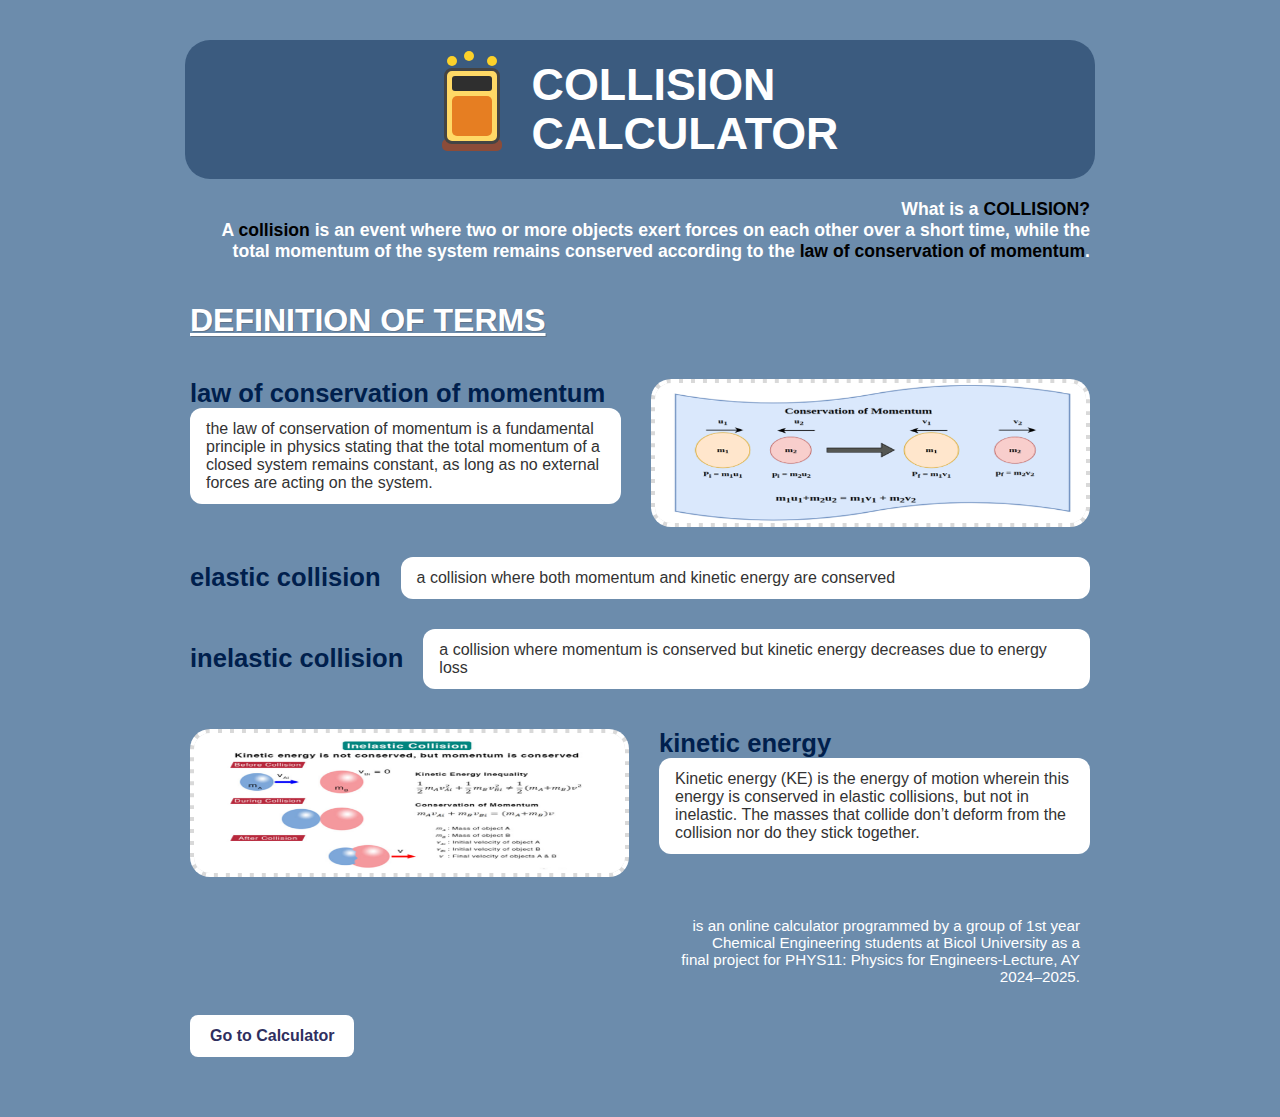
<file: INTERFACE.html>
<!DOCTYPE html>
<html lang="en">
<head>
  <meta charset="UTF-8" />
  <meta name="viewport" content="width=device-width, initial-scale=1.0"/>
  <title>Collision Calculator Info</title>
  <style>
    body {
      margin: 0;
      font-family: 'Arial Rounded MT Bold', 'Arial Black', sans-serif;
      background-color: #6c8cac;
      color: #1a1a1a;
    }

    .title-banner {
  background-color: #3b5b7f;
  border-radius: 25px;
  padding: 20px 30px;
  display: flex;
  align-items: center;
  justify-content: center; /* Ensures the whole container is centered */
  gap: 30px;
  width: 75%;
  max-width: 850px;
  margin: 40px auto 20px;
}

    .icon-container {
      position: relative;
      display: flex;
      flex-direction: column;
      align-items: center;
    }

    .calculator-icon {
      width: 50px;
      height: 70px;
      background-color: #ffd966;
      border: 3px solid #444;
      border-radius: 8px;
      position: relative;
    }

    .calc-screen {
      display: block;
      background-color: #2f2f2f;
      height: 15px;
      margin: 5px;
      border-radius: 3px;
    }

    .calc-buttons {
      display: block;
      height: 40px;
      background-color: #e67e22;
      margin: 5px;
      border-radius: 5px;
    }

    .base {
      width: 60px;
      height: 12px;
      background-color: #8b4c39;
      border-radius: 5px;
      margin-top: -5px;
    }

    .spark {
      width: 10px;
      height: 10px;
      background-color: #fcd12a;
      position: absolute;
      border-radius: 50%;
    }

    .spark1 { top: -12px; left: 5px; }
    .spark2 { top: -17px; left: 22px; }
    .spark3 { top: -12px; right: 5px; }

    .title-text {
      font-size: 2.8em;
      color: white;
      font-weight: 900;
      line-height: 1.1;
    }

    .content {
      max-width: 900px;
      margin: auto;
      padding: 0 20px 60px;
      font-family: 'Arial', sans-serif;
    }

    .title {
      text-align: right;
      font-weight: bold;
      color: white;
      font-size: 1.1em;
      margin-bottom: 40px;
    }

    .title strong {
      font-weight: 900;
      color: #000000;
    }

    .section-title {
      font-size: 2em;
      font-weight: 900;
      color: white;
      margin: 10px 0 25px;
      text-shadow: 1px 1px 0 #44444455;
      text-decoration: underline;
    }

    .term-section {
      display: flex;
      justify-content: space-between;
      align-items: flex-start;
      gap: 30px;
      margin-top: 40px;
    }

    .term-block {
      flex: 1;
    }

    .image-placeholder {
      flex: 1;
      background-color: #d9d9d9;
      width: 100%;
      height: 140px;
      border-radius: 20px;
      border: 4px dashed white;
      object-fit: cover;
    }

    .term {
      font-size: 1.6em;
      font-weight: bold;
      color: #001f4d;
      white-space: nowrap;
    }

    .definition-box {
      background-color: white;
      color: #333;
      padding: 12px 16px;
      border-radius: 12px;
      font-size: 1em;
      flex: 1;
    }

    .term-row {
      display: flex;
      align-items: center;
      gap: 20px;
      margin-top: 30px;
    }

    .footer {
      margin-top: 40px;
      font-size: 0.95em;
      color: white;
      text-align: right;
      max-width: 400px;
      margin-left: auto;
      margin-right: 10px; 
}

    .button-container {
      margin-top: 30px;
    }

    .btn {
      background-color: #ffffff;
      color: #2f2f5f;
      padding: 12px 20px;
      text-decoration: none;
      border-radius: 8px;
      font-size: 1em;
      font-weight: bold;
      display: inline-block;
      transition: background-color 0.3s;
    }

    .btn:hover {
      background-color: #dddddd;
    }
  </style>
</head>
<body>

  <!-- Title Banner -->
  <div class="title-banner">
    <div class="icon-container">
      <div class="spark spark1"></div>
      <div class="spark spark2"></div>
      <div class="spark spark3"></div>
      <div class="calculator-icon">
        <span class="calc-screen"></span>
        <span class="calc-buttons"></span>
      </div>
      <div class="base"></div>
    </div>
    <div class="title-text">
      COLLISION<br />CALCULATOR
    </div>
  </div>

  <!-- Main Content -->
  <div class="content">
    <div class="title">
      What is a <strong>COLLISION?</strong><br />
      <span>A <strong>collision</strong> is an event where two or more objects exert forces on each other over a short time, while the total momentum of the system remains conserved according to the <strong>law of conservation of momentum</strong>.</span>
    </div>

    <div class="section-title">DEFINITION OF TERMS</div>

    <!-- Law of Conservation of Momentum -->
    <div class="term-section">
      <div class="term-block">
        <div class="term">law of conservation of momentum</div>
        <div class="definition-box">
          the law of conservation of momentum is a fundamental principle in physics stating that the total momentum of a closed system remains constant, as long as no external forces are acting on the system.
        </div>
      </div>
      <img src="image2.png" alt="Image beside momentum" class="image-placeholder" />
    </div>

    <div class="term-group">
      <div class="term-row">
        <div class="term">elastic collision</div>
        <div class="definition-box">
          a collision where both momentum and kinetic energy are conserved
        </div>
      </div>
      <div class="term-row">
        <div class="term">inelastic collision</div>
        <div class="definition-box">
          a collision where momentum is conserved but kinetic energy decreases due to energy loss
        </div>
      </div>
    </div>

    <!-- Kinetic Energy -->
    <div class="term-section" style="flex-direction: row-reverse;">
      <div class="term-block">
        <div class="term">kinetic energy</div>
        <div class="definition-box">
          Kinetic energy (KE) is the energy of motion wherein this energy is conserved in elastic collisions, but not in inelastic. The masses that collide don’t deform from the collision nor do they stick together.
        </div>
      </div>
      <img src="image1.png" alt="Image beside kinetic energy" class="image-placeholder" />
    </div>

    <!-- Footer -->
    <div class="footer">
      is an online calculator programmed by a group of 1st year Chemical Engineering students at Bicol University as a final project for PHYS11: Physics for Engineers-Lecture, AY 2024–2025.
    </div>

    <!-- Button -->
    <div class="button-container">
      <a href="HTML.html" class="btn">Go to Calculator</a>
    </div>
  </div>

</body>
</html>
</file>
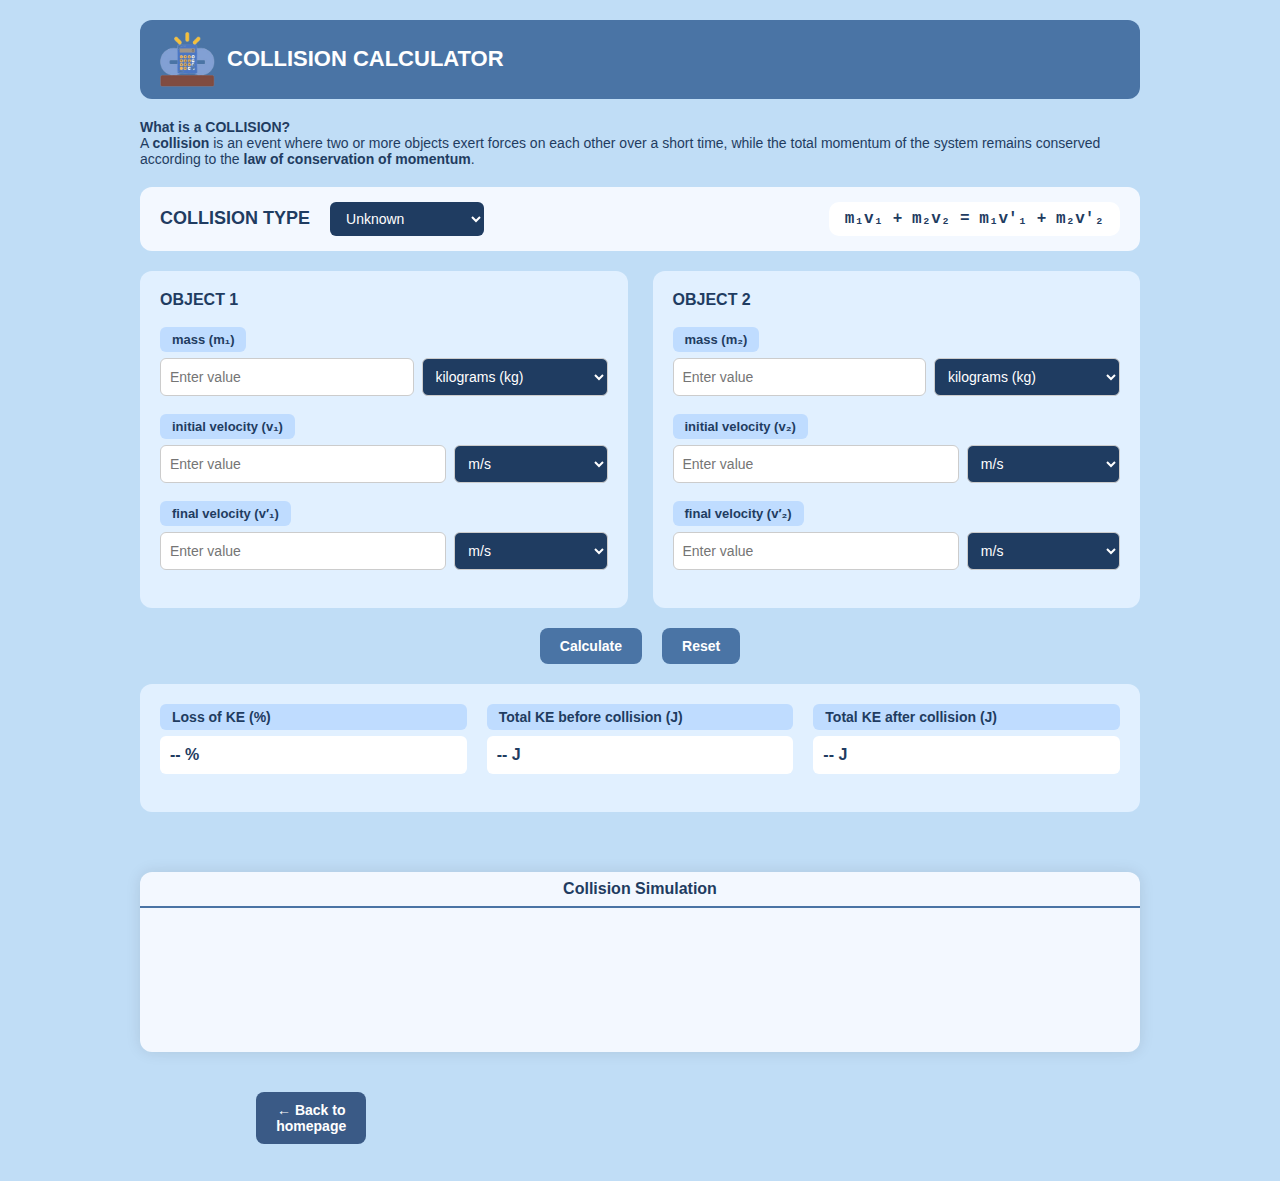
<file: PARANGAWA.html>
<!DOCTYPE html>
<html lang="en">
<head>
<meta charset="UTF-8" />
<meta name="viewport" content="width=device-width, initial-scale=1.0"/>
<title>Collision Calculator</title>
<style>
  body {
    margin: 0;
    font-family: 'Segoe UI', sans-serif;
    background-color: #c0ddf6;
    color: #1f3c61;
  }
  .container {
    padding: 20px;
    max-width: 1000px;
    margin: auto;
  }
  .header {
    display: flex;
    align-items: center;
    background-color: #4a74a5;
    border-radius: 12px;
    padding: 12px 20px;
    color: white;
    margin-bottom: 10px;
  }
  .header img {
    width: 55px;
    height: auto;
  }
  .header-title {
    font-size: 22px;
    font-weight: bold;
    margin-left: 12px;
  }
  .description {
    font-size: 14px;
    background-color: #c0ddf6;
    padding: 10px 0 20px;
  }
  .description b {
    font-weight: bold;
  }
  .select-row {
    display: flex;
    align-items: center;
    gap: 20px;
    background-color: #f3f8ff;
    padding: 15px 20px;
    border-radius: 12px;
    margin-bottom: 20px;
  }
  .select-row label {
    font-size: 18px;
    font-weight: bold;
    color: #1f3c61;
  }
  select {
    padding: 8px 12px;
    font-size: 14px;
    border-radius: 6px;
    background-color: #1f3c61;
    color: white;
    border: none;
  }
  .formula-box {
    margin-left: auto;
    background-color: white;
    padding: 8px 16px;
    border-radius: 10px;
    font-family: monospace;
    font-size: 16px;
    font-weight: bold;
  }
  .object-container {
    display: flex;
    justify-content: space-between;
    gap: 25px;
    margin-bottom: 20px;
  }
  .object-box {
    flex: 1;
    background-color: #e1f0ff;
    padding: 20px;
    border-radius: 12px;
  }
  .object-title {
    font-weight: bold;
    font-size: 16px;
    margin-bottom: 18px;
  }
  .input-group {
    margin-bottom: 18px;
  }
  .input-group label {
    display: inline-block;
    font-weight: bold;
    background-color: #bfdcff;
    color: #1f3c61;
    padding: 5px 12px;
    border-radius: 6px;
    font-size: 13px;
    margin-bottom: 6px;
  }
  .input-flex {
    display: flex;
    gap: 8px;
  }
  .input-group input {
    flex: 2;
    padding: 9px;
    border: 1px solid #ccc;
    border-radius: 6px;
    font-size: 14px;
  }
  .input-group select.unit-select {
    flex: 1;
    padding: 9px;
    border: 1px solid #ccc;
    border-radius: 6px;
    font-size: 14px;
  }
  .button-row {
    display: flex;
    justify-content: center;
    gap: 20px;
    margin-bottom: 20px;
  }
  .button-row button {
    padding: 10px 20px;
    font-size: 14px;
    font-weight: bold;
    border: none;
    border-radius: 8px;
    background-color: #4a74a5;
    color: white;
    cursor: pointer;
  }
  .button-row button:hover {
    background-color: #365b84;
  }
  .energy-box {
    background-color: #e1f0ff;
    padding: 20px;
    border-radius: 12px;
    display: flex;
    gap: 20px;
    margin-bottom: 40px;
    flex-wrap: wrap;
  }
  .energy-box .input-group {
    flex: 1;
  }
  .energy-box .input-group label {
    display: block;
    font-size: 14px;
    font-weight: bold;
    color: #1f3c61;
    margin-bottom: 6px;
  }
  .result-value {
    background-color: white;
    padding: 10px;
    border-radius: 6px;
    font-size: 16px;
    font-weight: bold;
    color: #1f3c61;
  }
  #animation-container {
    width: 1000px;
    max-width: 100%;
    height: 180px;
    margin: 0 auto 40px auto;
    background-color: #f3f8ff;
    border-radius: 12px;
    box-shadow: 0 0 15px rgba(0,0,0,0.1);
    position: relative;
    user-select: none;
    overflow: hidden;
    display: flex;
    flex-direction: column;
  }
  #simulation-label {
    font-weight: bold;
    font-size: 16px;
    color: #1f3c61;
    padding: 8px;
    text-align: center;
    border-bottom: 2px solid #4a74a5;
    user-select: none;
  }
  #collisionCanvas {
    flex: 1;
    border-radius: 12px;
    width: 100%;
    height: 100%;
  }
</style>
</head>
<body>
  <div class="container">
    <div class="header">
      <img src="calcicon.png" alt="icon" />
      <div class="header-title">COLLISION CALCULATOR</div>
    </div>

    <div class="description">
      <strong>What is a COLLISION?</strong><br />
      A <b>collision</b> is an event where two or more objects exert forces on each other over a short time, while the total momentum of the system remains conserved according to the <b>law of conservation of momentum</b>.
    </div>

    <div class="select-row">
      <label for="collision-type">COLLISION TYPE</label>
      <select id="collision-type">
        <option>Unknown</option>
        <option>Perfectly Elastic</option>
        <option>Partially Elastic</option>
        <option>Perfectly Inelastic</option>
      </select>
      <div class="formula-box">m₁v₁ + m₂v₂ = m₁v′₁ + m₂v′₂</div>
    </div>

    <div class="object-container">
      <!-- Object 1 -->
      <div class="object-box">
        <div class="object-title">OBJECT 1</div>
        <div class="input-group">
          <label for="m1">mass (m₁)</label>
          <div class="input-flex">
            <input type="number" id="m1" placeholder="Enter value" />
            <select class="unit-select" id="m1-unit">
              <option>kilograms (kg)</option>
              <option>pound (lb)</option>
              <option>grams (g)</option>
              <option>milligrams (mg)</option>
              <option>ounces (oz)</option>
              <option>metric tons</option>
              <option>atomic mass unit (amu)</option>
            </select>
          </div>
        </div>
        <div class="input-group">
          <label for="v1">initial velocity (v₁)</label>
          <div class="input-flex">
            <input type="number" id="v1" placeholder="Enter value" />
            <select class="unit-select" id="v1-unit">
              <option>m/s</option>
              <option>cm/s</option>
              <option>km/h</option>
              <option>ft/s</option>
              <option>in/s</option>
              <option>mph</option>
            </select>
          </div>
        </div>
        <div class="input-group">
          <label for="v1f">final velocity (v′₁)</label>
          <div class="input-flex">
            <input type="number" id="v1f" placeholder="Enter value" />
            <select class="unit-select" id="v1f-unit">
              <option>m/s</option>
              <option>cm/s</option>
              <option>km/h</option>
              <option>ft/s</option>
              <option>in/s</option>
              <option>mph</option>
            </select>
          </div>
        </div>
      </div>

      <!-- Object 2 -->
      <div class="object-box">
        <div class="object-title">OBJECT 2</div>
        <div class="input-group">
          <label for="m2">mass (m₂)</label>
          <div class="input-flex">
            <input type="number" id="m2" placeholder="Enter value" />
            <select class="unit-select" id="m2-unit">
              <option>kilograms (kg)</option>
              <option>pound (lb)</option>
              <option>grams (g)</option>
              <option>milligrams (mg)</option>
              <option>ounces (oz)</option>
              <option>metric tons</option>
              <option>atomic mass unit (amu)</option>
            </select>
          </div>
        </div>
        <div class="input-group">
          <label for="v2">initial velocity (v₂)</label>
          <div class="input-flex">
            <input type="number" id="v2" placeholder="Enter value" />
            <select class="unit-select" id="v2-unit">
              <option>m/s</option>
              <option>cm/s</option>
              <option>km/h</option>
              <option>ft/s</option>
              <option>in/s</option>
              <option>mph</option>
            </select>
          </div>
        </div>
        <div class="input-group">
          <label for="v2f">final velocity (v′₂)</label>
          <div class="input-flex">
            <input type="number" id="v2f" placeholder="Enter value" />
            <select class="unit-select" id="v2f-unit">
              <option>m/s</option>
              <option>cm/s</option>
              <option>km/h</option>
              <option>ft/s</option>
              <option>in/s</option>
              <option>mph</option>
            </select>
          </div>
        </div>
      </div>
    </div>

    <div class="button-row">
      <button class="calculate-btn">Calculate</button>
      <button class="reset-btn">Reset</button>
    </div>
    <div class="energy-box">
      <div class="input-group">
        <label>Loss of KE (%)</label>
        <div id="ke-loss" class="result-value">-- %</div>
      </div>
      <div class="input-group">
        <label>Total KE before collision (J)</label>
        <div id="ke-before" class="result-value">-- J</div>
      </div>
      <div class="input-group">
        <label>Total KE after collision (J)</label>
        <div id="ke-after" class="result-value">-- J</div>
      </div>
    </div>
  </div>

  <div id="animation-container">
    <div id="simulation-label">Collision Simulation</div>
    <canvas id="collisionCanvas" width="1000" height="180"></canvas>
  </div>
  <div style="display: flex; justify-content: flex-start; margin-top: 0%;">
      <form action="index.html" method="get">
        <button id="submit" style="
        background-color: #3a5a86;
        color: white;
        padding: 10px 20px;
        font-weight: bold;
        font-size: 14px;
        border: none;
        border-radius: 8px;
        cursor: pointer;
        user-select: none;
        margin-left: 140.5%;
        margin-bottom: 20%;
      ">
        ← Back to homepage
      </button>
    </form>
</div>
<script>
  const collisionTypeSelect = document.getElementById('collision-type');
  const formulaBox = document.querySelector('.formula-box');

  const KE_BEFORE = document.getElementById('ke-before');
  const KE_AFTER = document.getElementById('ke-after');
  const KE_LOSS = document.getElementById('ke-loss');

  const calculateBtn = document.querySelector('.calculate-btn');
  const resetBtn = document.querySelector('.reset-btn');

  const massUnits = {
    'kilograms (kg)': 1,
    'grams (g)': 0.001,
    'milligrams (mg)': 0.000001,
    'pound (lb)': 0.453592,
    'ounces (oz)': 0.0283495,
    'metric tons': 1000,
    'atomic mass unit (amu)': 1.66053906660e-27
  };

  const velocityUnits = {
    'm/s': 1,
    'km/h': 1 / 3.6,
    'mph': 0.44704,
    'ft/s': 0.3048,
    'cm/s': 0.01,
    'in/s': 0.0254
  };

  // Update formula display
  function updateFormula() {
    const type = collisionTypeSelect.value;
    if (type === 'Perfectly Inelastic') {
      formulaBox.textContent = 'm₁v₁ + m₂v₂ = (m₁ + m₂)v';
    } else if (type === 'Perfectly Elastic') {
      formulaBox.innerHTML = `
        v′₁ = [(m₁ - m₂) / (m₁ + m₂)]v₁ + [2m₂ / (m₁ + m₂)]v₂<br>
        v′₂ = [2m₁ / (m₁ + m₂)]v₁ + [(m₂ - m₁) / (m₁ + m₂)]v₂
      `;
    } else {
      formulaBox.textContent = 'm₁v₁ + m₂v₂ = m₁v′₁ + m₂v′₂';
    }
  }

  function getInputValue(id) {
    const v = parseFloat(document.getElementById(id).value);
    return isNaN(v) ? null : v;
  }

  function getSiblingUnitValue(inputId) {
    const input = document.getElementById(inputId);
    if (!input) return '';
    const select = input.parentElement.querySelector('select.unit-select');
    return select ? select.value : '';
  }

  function convertMass(id) {
    const value = getInputValue(id);
    const unit = getSiblingUnitValue(id);
    if (value === null) return null;
    return value * (massUnits[unit] || 1);
  }

  function convertVelocity(id) {
    const value = getInputValue(id);
    const unit = getSiblingUnitValue(id);
    if (value === null) return null;
    return value * (velocityUnits[unit] || 1);
  }

  function fromSI(valId, valSI, isMass) {
    if (!isFinite(valSI)) return;
    const input = document.getElementById(valId);
    if (!input) return;
    const select = input.parentElement.querySelector('select.unit-select');
    if (!select) return;
    const unit = select.value;
    const unitFactor = isMass ? (massUnits[unit] || 1) : (velocityUnits[unit] || 1);
    input.value = (valSI / unitFactor).toFixed(5);
  }

  function displayMessage(message) {
    const simulationLabel = document.getElementById('simulation-label');
    simulationLabel.textContent = message;
    simulationLabel.style.color = 'red'; // Emphasize with red color
  }

  function clearMessage() {
    const simulationLabel = document.getElementById('simulation-label');
    simulationLabel.textContent = 'Collision Simulation';
    simulationLabel.style.color = '#1f3c61'; // Reset to original color
  }

  function solveCollision({ m1, m2, v1, v2, v1f, v2f }) {
    const isNull = x => x === null;

    if (isNull(v1f) && isNull(v2f)) {
      if (m1 === null || m2 === null || v1 === null || v2 === null) return null;
      v1f = ((m1 - m2) / (m1 + m2)) * v1 + (2 * m2 / (m1 + m2)) * v2;
      v2f = (2 * m1 / (m1 + m2)) * v1 + ((m2 - m1) / (m1 + m2)) * v2;
      return { m1, m2, v1, v2, v1f, v2f };
    }
    if (isNull(v1f) && isNull(v1)) {
      if (m1 === null || m2 === null || v2 === null || v2f === null) return null;
      v1 = (m1 * v1f + m2 * v2f - m2 * v2) / m1;
      v1f = ((m1 - m2) / (m1 + m2)) * v1 + (2 * m2 / (m1 + m2)) * v2;
      return { m1, m2, v1, v2, v1f, v2f };
    }
    if (isNull(v1f) && isNull(m1)) {
      if (v1 === null || m2 === null || v2 === null || v2f === null) return null;
      m1 = (m2 * (v2 - v2f)) / (v1f - v1);
      v1f = ((m1 - m2) / (m1 + m2)) * v1 + (2 * m2 / (m1 + m2)) * v2;
      return { m1, m2, v1, v2, v1f, v2f };
    }
    if (isNull(v1f) && isNull(v2)) {
      if (m1 === null || m2 === null || v1 === null || v2f === null) return null;
      v2 = (v2f * (m1 + m2) - 2 * m1 * v1 - (m2 - m1) * v1) / (2 * m2);
      v1f = ((m1 - m2) / (m1 + m2)) * v1 + (2 * m2 / (m1 + m2)) * v2;
      return { m1, m2, v1, v2, v1f, v2f };
    }
    if (isNull(v1f) && isNull(m2)) {
      if (m1 === null || v1 === null || v2 === null || v2f === null) return null;
      m2 = (m1 * (v1 - v1f)) / (v2f - v2);
      v1f = ((m1 - m2) / (m1 + m2)) * v1 + (2 * m2 / (m1 + m2)) * v2;
      return { m1, m2, v1, v2, v1f, v2f };
    }
    if (isNull(v2f) && isNull(v2)) {
      if (m1 === null || m2 === null || v1 === null || v1f === null) return null;
      v2 = (v2f * (m1 + m2) - (2 * m1 * v1) - ((m2 - m1) * v1)) / (2 * m2);
      v2f = (2 * m1 / (m1 + m2)) * v1 + ((m2 - m1) / (m1 + m2)) * v2;
      return { m1, m2, v1, v2, v1f, v2f };
    }
    if (isNull(v2f) && isNull(m2)) {
      if (m1 === null || v1 === null || v2 === null || v1f === null) return null;
      m2 = (m1 * (v1 - v1f)) / (v2f - v2);
      v2f = (2 * m1 / (m1 + m2)) * v1 + ((m2 - m1) / (m1 + m2)) * v2;
      return { m1, m2, v1, v2, v1f, v2f };
    }
    if (isNull(v2f) && isNull(v1)) {
      if (m1 === null || m2 === null || v2 === null || v1f === null) return null;
      v1 = (v1f * (m1 + m2) - 2 * m2 * v2 - (m1 - m2) * v2) / (2 * m1);
      v2f = (2 * m1 / (m1 + m2)) * v1 + ((m2 - m1) / (m1 + m2)) * v2;
      return { m1, m2, v1, v2, v1f, v2f };
    }
    if (isNull(v2f) && isNull(m1)) {
      if (m2 === null || v1 === null || v2 === null || v1f === null) return null;
      m1 = (m2 * (v2 - v2f)) / (v1f - v1);
      v2f = (2 * m1 / (m1 + m2)) * v1 + ((m2 - m1) / (m1 + m2)) * v2;
      return { m1, m2, v1, v2, v1f, v2f };
    }
    return null; // No case matched or insufficient data
  }

  function solveMissing(params, collisionType) {
    if (collisionType === 'Perfectly Elastic') {
      const res = solveCollision(params);
      if (res !== null) return res;
      return params;
    }

    // Original logic for other collision types
    let { m1, m2, v1, v2, v1f, v2f } = params;
    const allVars = [m1, m2, v1, v2, v1f, v2f];
    const unknownCount = allVars.filter(v => v === null).length;

    if (collisionType === 'Perfectly Inelastic') {
      if (unknownCount > 3) return params;

      if (v1f === null && v2f === null) {
        if (m1 === null || m2 === null || v1 === null || v2 === null) return params;
        const vf = (m1 * v1 + m2 * v2) / (m1 + m2);
        v1f = vf;
        v2f = vf;
      } else if (v1f === null) {
        v1f = v2f;
      } else if (v2f === null) {
        v2f = v1f;
      }

      const updatedUnknowns = [m1, m2, v1, v2].filter(v => v === null).length;
      if (updatedUnknowns === 1) {
        if (m1 === null) {
          const denom = v1 - v1f;
          if (denom === 0) return params;
          m1 = m2 * (v1f - v2) / denom;
        } else if (m2 === null) {
          const denom = v2 - v2f;
          if (denom === 0) return params;
          m2 = m1 * (v1f - v1) / denom;
        } else if (v1 === null) {
          v1 = ((m1 + m2) * v1f - m2 * v2) / m1;
        } else if (v2 === null) {
          v2 = ((m1 + m2) * v1f - m1 * v1) / m2;
        }
      }
    } else {
      if (unknownCount !== 1) return params;

      if (m1 === null) {
        const denom = v1 - v1f;
        if (denom === 0) return params;
        m1 = m2 * (v2f - v2) / denom;
      } else if (m2 === null) {
        const denom = v2 - v2f;
        if (denom === 0) return params;
        m2 = m1 * (v1f - v1) / denom;
      } else if (v1 === null) {
        v1 = (m1 * v1f + m2 * v2f - m2 * v2) / m1;
      } else if (v2 === null) {
        v2 = (m1 * v1f + m2 * v2f - m1 * v1) / m2;
      } else if (v1f === null) {
        v1f = (m1 * v1 + m2 * v2 - m2 * v2f) / m1;
      } else if (v2f === null) {
        v2f = (m1 * v1 + m2 * v2 - m1 * v1f) / m2;
      }
    }

    return { m1, m2, v1, v2, v1f, v2f };
  }

  function calculate() {
    clearMessage();

    let m1 = convertMass('m1');
    let m2 = convertMass('m2');
    let v1 = convertVelocity('v1');
    let v2 = convertVelocity('v2');
    let v1f = convertVelocity('v1f');
    let v2f = convertVelocity('v2f');

    const collision = collisionTypeSelect.value;

    let collisionImpossible = false;
    let message = '';

    if (v1 !== null && v2 !== null) {
      // Condition 1: same direction, equal speeds
      if (v1 === v2) {
        message = "Collision is impossible: Objects move in the same direction at equal speeds.";
        collisionImpossible = true;
      }
      // Condition 3: faster object behind slower object but never reaches it
      // The condition related to positions in animation is not checked here directly, so approximate:
      if (!collisionImpossible && v1 < v2) {
        message = "Collision is impossible: The faster object starts behind a slower one but never catches it.";
        collisionImpossible = true;
      }
    }

    const solvedValues = solveMissing({ m1, m2, v1, v2, v1f, v2f }, collision);

    m1 = solvedValues.m1;
    m2 = solvedValues.m2;
    v1 = solvedValues.v1;
    v2 = solvedValues.v2;
    v1f = solvedValues.v1f;
    v2f = solvedValues.v2f;

    if (getInputValue('m1') === null && m1 !== null) fromSI('m1', m1, true);
    if (getInputValue('m2') === null && m2 !== null) fromSI('m2', m2, true);
    if (getInputValue('v1') === null && v1 !== null) fromSI('v1', v1, false);
    if (getInputValue('v2') === null && v2 !== null) fromSI('v2', v2, false);
    if (getInputValue('v1f') === null && v1f !== null) fromSI('v1f', v1f, false);
    if (getInputValue('v2f') === null && v2f !== null) fromSI('v2f', v2f, false);

    const keBefore = (m1 !== null && v1 !== null) ? 0.5 * m1 * v1 * v1 : 0;
    const keBefore2 = (m2 !== null && v2 !== null) ? 0.5 * m2 * v2 * v2 : 0;
    const keAfter = (m1 !== null && v1f !== null) ? 0.5 * m1 * v1f * v1f : 0;
    const keAfter2 = (m2 !== null && v2f !== null) ? 0.5 * m2 * v2f * v2f : 0;
    const totalKEBefore = keBefore + keBefore2;
    const totalKEAfter = keAfter + keAfter2;
    const keLoss = totalKEBefore !== 0 ? ((totalKEBefore - totalKEAfter) / totalKEBefore) * 100 : 0;

    KE_BEFORE.textContent = totalKEBefore.toFixed(2) + ' J';
    KE_AFTER.textContent = totalKEAfter.toFixed(2) + ' J';
    KE_LOSS.textContent = keLoss.toFixed(2) + ' %';

    if (collisionImpossible) {
      displayMessage(message);
      stopAnimation();
    } else {
      clearMessage();
      startAnimation(m1 || 1, m2 || 1, v1 || 0, v2 || 0, v1f || 0, v2f || 0, collision);
    }
  }

  function reset() {
    document.querySelectorAll('input').forEach(input => input.value = '');
    KE_BEFORE.textContent = '-- J';
    KE_AFTER.textContent = '-- J';
    KE_LOSS.textContent = '-- %';
    updateFormula();
    clearMessage();
    stopAnimation();
  }

  updateFormula();
  collisionTypeSelect.addEventListener('change', updateFormula);
  calculateBtn.addEventListener('click', calculate);
  resetBtn.addEventListener('click', reset);

  // Animation canvas setup and functions

  const canvas = document.getElementById('collisionCanvas');
  const ctx = canvas.getContext('2d');
  const width = canvas.width;
  const height = canvas.height;
  const yPos = height / 2;
  const maxRadius = 40;
  const minRadius = 30;
  let animationRunning = false;
  let animationId = null;
  let ball1, ball2;
  const velocityScale = 50;

  function createBall(color, mass, x, vx) {
    return {
      color,
      mass,
      radius: Math.min(Math.max(minRadius, 15 + Math.cbrt(mass) * 4), maxRadius),
      x,
      y: yPos,
      vx,
      stuck: false,
      draw() {
        const radius = this.radius;
        const gradient = ctx.createRadialGradient(
          this.x - radius / 3,
          this.y - radius / 3,
          radius / 5,
          this.x,
          this.y,
          radius
        );
        gradient.addColorStop(0, brightColor(this.color));
        gradient.addColorStop(1, this.color);
        ctx.fillStyle = gradient;
        ctx.beginPath();
        ctx.arc(this.x, this.y, radius, 0, Math.PI * 2);
        ctx.fill();
      }
    };
  }

  function brightColor(c) {
    const colors = {
      '#004a91': '#5aa1e9',
      '#8abbfd': '#c4dffb'
    };
    return colors[c] || c;
  }

  function distance(b1, b2) {
    return Math.abs(b1.x - b2.x);
  }

  function elasticCollisionVelocities(m1, m2, u1, u2) {
    const v1 = ((m1 - m2) / (m1 + m2)) * u1 + (2 * m2) / (m1 + m2) * u2;
    const v2 = ((m2 - m1) / (m1 + m2)) * u2 + (2 * m1) / (m1 + m2) * u1;
    return [v1, v2];
  }

  function partiallyElasticVelocities(m1, m2, u1, u2, e = 0.5) {
    const v1 = ((m1 * u1) + (m2 * u2) + m2 * e * (u2 - u1)) / (m1 + m2);
    const v2 = ((m1 * u1) + (m2 * u2) + m1 * e * (u1 - u2)) / (m1 + m2);
    return [v1, v2];
  }

  function startAnimation(m1, m2, v1_init, v2_init, v1_final, v2_final, collisionType) {
    if (animationRunning) return;

    ball1 = createBall('#004a91', m1, 100, v1_init * velocityScale);
    ball2 = createBall('#8abbfd', m2, width - 100, v2_init * velocityScale);
    ball1.stuck = false;
    ball2.stuck = false;
    let lastTime = performance.now();
    let collisionOccurred = false;

    function animate(time) {
      if (!animationRunning) return;
      const elapsed = (time - lastTime) / 1000;
      lastTime = time;
      if (!ball1.stuck) ball1.x += ball1.vx * elapsed;
      if (!ball2.stuck) ball2.x += ball2.vx * elapsed;
      const leftLimit = ball1.radius;
      const rightLimit = width - ball2.radius;
      if (ball1.x < leftLimit) {
        ball1.x = leftLimit;
        ball1.vx = -ball1.vx;
      }
      if (ball2.x > rightLimit) {
        ball2.x = rightLimit;
        ball2.vx = -ball2.vx;
      }
      const dist = distance(ball1, ball2);
      const minDist = ball1.radius + ball2.radius;
      if (dist <= minDist) {
        if (!collisionOccurred) {
          collisionOccurred = true;
          if (collisionType === 'Perfectly Inelastic') {
            ball1.x = (ball1.x + ball2.x) / 2 - ball1.radius / 2;
            ball2.x = ball1.x + ball1.radius + ball2.radius;
            const avgVx = (ball1.vx * ball1.mass + ball2.vx * ball2.mass) / (ball1.mass + ball2.mass);
            ball1.vx = avgVx;
            ball2.vx = avgVx;
            ball1.stuck = true;
            ball2.stuck = true;
          } else if (collisionType === 'Partially Elastic') {
            let [newV1, newV2] = partiallyElasticVelocities(ball1.mass, ball2.mass, ball1.vx / velocityScale, ball2.vx / velocityScale);
            ball1.vx = newV1 * velocityScale;
            ball2.vx = newV2 * velocityScale;
            const overlap = minDist - dist;
            ball1.x -= overlap / 2;
            ball2.x += overlap / 2;
          } else {
            let [newV1, newV2] = elasticCollisionVelocities(ball1.mass, ball2.mass, ball1.vx / velocityScale, ball2.vx / velocityScale);
            ball1.vx = newV1 * velocityScale;
            ball2.vx = newV2 * velocityScale;
            const overlap = minDist - dist;
            ball1.x -= overlap / 2;
            ball2.x += overlap / 2;
          }
        }
      }
      if (collisionOccurred) {
        const margin = 2;
        const movingApart = (ball1.vx < ball2.vx) || (ball1.vx === 0 && ball2.vx === 0);
        if (dist > minDist + margin && movingApart) {
          stopAnimation();
        }
        if (collisionType === 'Perfectly Inelastic' && ball1.stuck && ball2.stuck) {
          stopAnimation();
        }
      }
      ctx.clearRect(0, 0, width, height);
      ctx.fillStyle = 'rgba(0,0,0,0.1)';
      ctx.ellipse(ball1.x, ball1.y + ball1.radius * 0.8, ball1.radius * 0.8, ball1.radius * 0.3, 0, 0, Math.PI * 2);
      ctx.fill();
      ctx.ellipse(ball2.x, ball2.y + ball2.radius * 0.8, ball2.radius * 0.8, ball2.radius * 0.3, 0, 0, Math.PI * 2);
      ctx.fill();
      ball1.draw();
      ball2.draw();
      if (animationRunning) animationId = requestAnimationFrame(animate);
    }
    animationRunning = true;
    animationId = requestAnimationFrame(animate);
  }

  function stopAnimation() {
    if (!animationRunning) return;
    animationRunning = false;
    if (animationId) {
      cancelAnimationFrame(animationId);
      animationId = null;
    }
  }
</script>
</body>
</html>
</file>
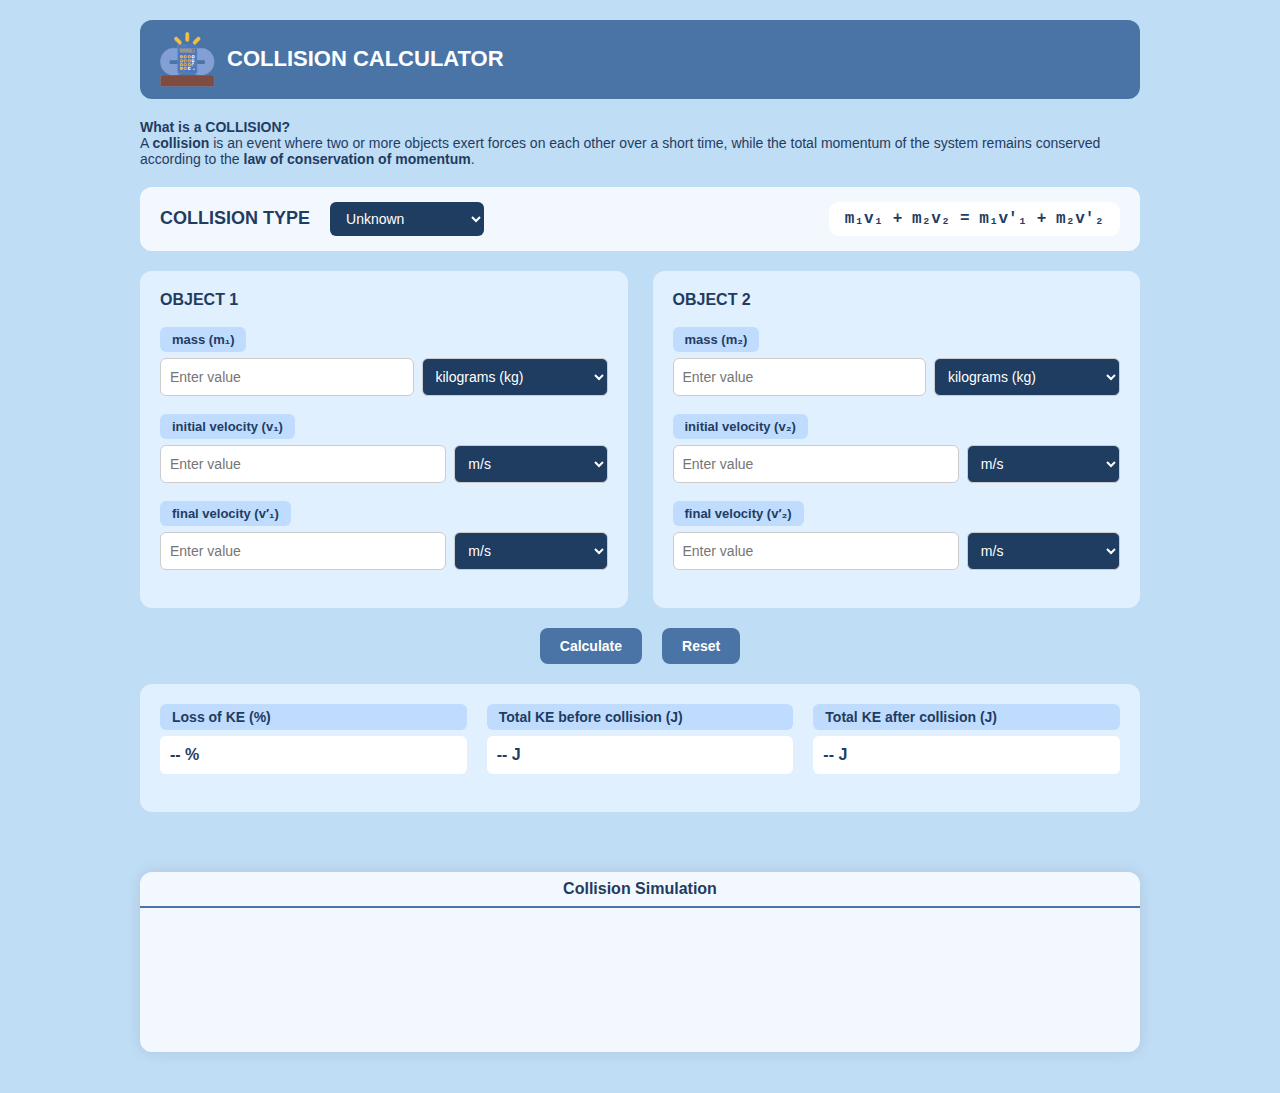
<file: PLSSSS LORDDDD.html>
<!DOCTYPE html>
<html lang="en">
<head>
<meta charset="UTF-8" />
<meta name="viewport" content="width=device-width, initial-scale=1.0"/>
<title>Collision Calculator</title>
<style>
  body {
    margin: 0;
    font-family: 'Segoe UI', sans-serif;
    background-color: #c0ddf6;
    color: #1f3c61;
  }
  .container {
    padding: 20px;
    max-width: 1000px;
    margin: auto;
  }
  .header {
    display: flex;
    align-items: center;
    background-color: #4a74a5;
    border-radius: 12px;
    padding: 12px 20px;
    color: white;
    margin-bottom: 10px;
  }
  .header img {
    width: 55px;
    height: auto;
  }
  .header-title {
    font-size: 22px;
    font-weight: bold;
    margin-left: 12px;
  }
  .description {
    font-size: 14px;
    background-color: #c0ddf6;
    padding: 10px 0 20px;
  }
  .description b {
    font-weight: bold;
  }
  .select-row {
    display: flex;
    align-items: center;
    gap: 20px;
    background-color: #f3f8ff;
    padding: 15px 20px;
    border-radius: 12px;
    margin-bottom: 20px;
  }
  .select-row label {
    font-size: 18px;
    font-weight: bold;
    color: #1f3c61;
  }
  select {
    padding: 8px 12px;
    font-size: 14px;
    border-radius: 6px;
    background-color: #1f3c61;
    color: white;
    border: none;
  }
  .formula-box {
    margin-left: auto;
    background-color: white;
    padding: 8px 16px;
    border-radius: 10px;
    font-family: monospace;
    font-size: 16px;
    font-weight: bold;
  }
  .object-container {
    display: flex;
    justify-content: space-between;
    gap: 25px;
    margin-bottom: 20px;
  }
  .object-box {
    flex: 1;
    background-color: #e1f0ff;
    padding: 20px;
    border-radius: 12px;
  }
  .object-title {
    font-weight: bold;
    font-size: 16px;
    margin-bottom: 18px;
  }
  .input-group {
    margin-bottom: 18px;
  }
  .input-group label {
    display: inline-block;
    font-weight: bold;
    background-color: #bfdcff;
    color: #1f3c61;
    padding: 5px 12px;
    border-radius: 6px;
    font-size: 13px;
    margin-bottom: 6px;
  }
  .input-flex {
    display: flex;
    gap: 8px;
  }
  .input-group input {
    flex: 2;
    padding: 9px;
    border: 1px solid #ccc;
    border-radius: 6px;
    font-size: 14px;
  }
  .input-group select.unit-select {
    flex: 1;
    padding: 9px;
    border: 1px solid #ccc;
    border-radius: 6px;
    font-size: 14px;
  }
  .button-row {
    display: flex;
    justify-content: center;
    gap: 20px;
    margin-bottom: 20px;
  }
  .button-row button {
    padding: 10px 20px;
    font-size: 14px;
    font-weight: bold;
    border: none;
    border-radius: 8px;
    background-color: #4a74a5;
    color: white;
    cursor: pointer;
  }
  .button-row button:hover {
    background-color: #365b84;
  }
  .energy-box {
    background-color: #e1f0ff;
    padding: 20px;
    border-radius: 12px;
    display: flex;
    gap: 20px;
    margin-bottom: 40px;
    flex-wrap: wrap;
  }
  .energy-box .input-group {
    flex: 1;
  }
  .energy-box .input-group label {
    display: block;
    font-size: 14px;
    font-weight: bold;
    color: #1f3c61;
    margin-bottom: 6px;
  }
  .result-value {
    background-color: white;
    padding: 10px;
    border-radius: 6px;
    font-size: 16px;
    font-weight: bold;
    color: #1f3c61;
  }
  #animation-container {
    width: 1000px;
    max-width: 100%;
    height: 180px;
    margin: 0 auto 40px auto;
    background-color: #f3f8ff;
    border-radius: 12px;
    box-shadow: 0 0 15px rgba(0,0,0,0.1);
    position: relative;
    user-select: none;
    overflow: hidden;
    display: flex;
    flex-direction: column;
  }
  #simulation-label {
    font-weight: bold;
    font-size: 16px;
    color: #1f3c61;
    padding: 8px;
    text-align: center;
    border-bottom: 2px solid #4a74a5;
    user-select: none;
  }
  #collisionCanvas {
    flex: 1;
    border-radius: 12px;
    width: 100%;
    height: 100%;
  }
</style>
</head>
<body>
  <div class="container">
    <div class="header">
      <img src="calcicon.png" alt="icon" />
      <div class="header-title">COLLISION CALCULATOR</div>
    </div>

    <div class="description">
      <strong>What is a COLLISION?</strong><br />
      A <b>collision</b> is an event where two or more objects exert forces on each other over a short time, while the total momentum of the system remains conserved according to the <b>law of conservation of momentum</b>.
    </div>

    <div class="select-row">
      <label for="collision-type">COLLISION TYPE</label>
      <select id="collision-type">
        <option>Unknown</option>
        <option>Perfectly Elastic</option>
        <option>Partially Elastic</option>
        <option>Perfectly Inelastic</option>
      </select>
      <div class="formula-box">m₁v₁ + m₂v₂ = m₁v′₁ + m₂v′₂</div>
    </div>

    <div class="object-container">
      <!-- Object 1 -->
      <div class="object-box">
        <div class="object-title">OBJECT 1</div>
        <div class="input-group">
          <label for="m1">mass (m₁)</label>
          <div class="input-flex">
            <input type="number" id="m1" placeholder="Enter value" />
            <select class="unit-select" id="m1-unit">
              <option>kilograms (kg)</option>
              <option>pound (lb)</option>
              <option>grams (g)</option>
              <option>milligrams (mg)</option>
              <option>ounces (oz)</option>
              <option>metric tons</option>
              <option>atomic mass unit (amu)</option>
            </select>
          </div>
        </div>
        <div class="input-group">
          <label for="v1">initial velocity (v₁)</label>
          <div class="input-flex">
            <input type="number" id="v1" placeholder="Enter value" />
            <select class="unit-select" id="v1-unit">
              <option>m/s</option>
              <option>cm/s</option>
              <option>km/h</option>
              <option>ft/s</option>
              <option>in/s</option>
              <option>mph</option>
            </select>
          </div>
        </div>
        <div class="input-group">
          <label for="v1f">final velocity (v′₁)</label>
          <div class="input-flex">
            <input type="number" id="v1f" placeholder="Enter value" />
            <select class="unit-select" id="v1f-unit">
              <option>m/s</option>
              <option>cm/s</option>
              <option>km/h</option>
              <option>ft/s</option>
              <option>in/s</option>
              <option>mph</option>
            </select>
          </div>
        </div>
      </div>

      <!-- Object 2 -->
      <div class="object-box">
        <div class="object-title">OBJECT 2</div>
        <div class="input-group">
          <label for="m2">mass (m₂)</label>
          <div class="input-flex">
            <input type="number" id="m2" placeholder="Enter value" />
            <select class="unit-select" id="m2-unit">
              <option>kilograms (kg)</option>
              <option>pound (lb)</option>
              <option>grams (g)</option>
              <option>milligrams (mg)</option>
              <option>ounces (oz)</option>
              <option>metric tons</option>
              <option>atomic mass unit (amu)</option>
            </select>
          </div>
        </div>
        <div class="input-group">
          <label for="v2">initial velocity (v₂)</label>
          <div class="input-flex">
            <input type="number" id="v2" placeholder="Enter value" />
            <select class="unit-select" id="v2-unit">
              <option>m/s</option>
              <option>cm/s</option>
              <option>km/h</option>
              <option>ft/s</option>
              <option>in/s</option>
              <option>mph</option>
            </select>
          </div>
        </div>
        <div class="input-group">
          <label for="v2f">final velocity (v′₂)</label>
          <div class="input-flex">
            <input type="number" id="v2f" placeholder="Enter value" />
            <select class="unit-select" id="v2f-unit">
              <option>m/s</option>
              <option>cm/s</option>
              <option>km/h</option>
              <option>ft/s</option>
              <option>in/s</option>
              <option>mph</option>
            </select>
          </div>
        </div>
      </div>
    </div>

    <div class="button-row">
      <button class="calculate-btn">Calculate</button>
      <button class="reset-btn">Reset</button>
    </div>
    <div class="energy-box">
      <div class="input-group">
        <label>Loss of KE (%)</label>
        <div id="ke-loss" class="result-value">-- %</div>
      </div>
      <div class="input-group">
        <label>Total KE before collision (J)</label>
        <div id="ke-before" class="result-value">-- J</div>
      </div>
      <div class="input-group">
        <label>Total KE after collision (J)</label>
        <div id="ke-after" class="result-value">-- J</div>
      </div>
    </div>
  </div>

  <div id="animation-container">
    <div id="simulation-label">Collision Simulation</div>
    <canvas id="collisionCanvas" width="1000" height="180"></canvas>
  </div>
<script>
  const collisionTypeSelect = document.getElementById('collision-type');
  const formulaBox = document.querySelector('.formula-box');

  const KE_BEFORE = document.getElementById('ke-before');
  const KE_AFTER = document.getElementById('ke-after');
  const KE_LOSS = document.getElementById('ke-loss');

  const calculateBtn = document.querySelector('.calculate-btn');
  const resetBtn = document.querySelector('.reset-btn');

  const massUnits = {
    'kilograms (kg)': 1,
    'grams (g)': 0.001,
    'milligrams (mg)': 0.000001,
    'pound (lb)': 0.453592,
    'ounces (oz)': 0.0283495,
    'metric tons': 1000,
    'atomic mass unit (amu)': 1.66053906660e-27
  };

  const velocityUnits = {
    'm/s': 1,
    'km/h': 1 / 3.6,
    'mph': 0.44704,
    'ft/s': 0.3048,
    'cm/s': 0.01,
    'in/s': 0.0254
  };

  // Update formula display
  function updateFormula() {
    const type = collisionTypeSelect.value;
    if (type === 'Perfectly Inelastic') {
      formulaBox.textContent = 'm₁v₁ + m₂v₂ = (m₁ + m₂)v';
    } else if (type === 'Perfectly Elastic') {
      formulaBox.innerHTML = `
        v′₁ = [(m₁ - m₂) / (m₁ + m₂)]v₁ + [2m₂ / (m₁ + m₂)]v₂<br>
        v′₂ = [2m₁ / (m₁ + m₂)]v₁ + [(m₂ - m₁) / (m₁ + m₂)]v₂
      `;
    } else {
      formulaBox.textContent = 'm₁v₁ + m₂v₂ = m₁v′₁ + m₂v′₂';
    }
  }

  function getInputValue(id) {
    const v = parseFloat(document.getElementById(id).value);
    return isNaN(v) ? null : v;
  }

  function getSiblingUnitValue(inputId) {
    const input = document.getElementById(inputId);
    if (!input) return '';
    const select = input.parentElement.querySelector('select.unit-select');
    return select ? select.value : '';
  }

  function convertMass(id) {
    const value = getInputValue(id);
    const unit = getSiblingUnitValue(id);
    if (value === null) return null;
    return value * (massUnits[unit] || 1);
  }

  function convertVelocity(id) {
    const value = getInputValue(id);
    const unit = getSiblingUnitValue(id);
    if (value === null) return null;
    return value * (velocityUnits[unit] || 1);
  }

  function fromSI(valId, valSI, isMass) {
    if (!isFinite(valSI)) return;
    const input = document.getElementById(valId);
    if (!input) return;
    const select = input.parentElement.querySelector('select.unit-select');
    if (!select) return;
    const unit = select.value;
    const unitFactor = isMass ? (massUnits[unit] || 1) : (velocityUnits[unit] || 1);
    input.value = (valSI / unitFactor).toFixed(5);
  }

  // Your new solveCollision function for perfectly elastic
  function solveCollision({ m1, m2, v1, v2, v1f, v2f }) {
    const isNull = x => x === null;

    if (isNull(v1f) && isNull(v2f)) {
      if (m1 === null || m2 === null || v1 === null || v2 === null) return null;
      v1f = ((m1 - m2) / (m1 + m2)) * v1 + (2 * m2 / (m1 + m2)) * v2;
      v2f = (2 * m1 / (m1 + m2)) * v1 + ((m2 - m1) / (m1 + m2)) * v2;
      return { m1, m2, v1, v2, v1f, v2f };
    }
    if (isNull(v1f) && isNull(v1)) {
      if (m1 === null || m2 === null || v2 === null || v2f === null) return null;
      v1 = (m1 * v1f + m2 * v2f - m2 * v2) / m1;
      v1f = ((m1 - m2) / (m1 + m2)) * v1 + (2 * m2 / (m1 + m2)) * v2;
      return { m1, m2, v1, v2, v1f, v2f };
    }
    if (isNull(v1f) && isNull(m1)) {
      if (v1 === null || m2 === null || v2 === null || v2f === null) return null;
      m1 = (m2 * (v2 - v2f)) / (v1f - v1);
      v1f = ((m1 - m2) / (m1 + m2)) * v1 + (2 * m2 / (m1 + m2)) * v2;
      return { m1, m2, v1, v2, v1f, v2f };
    }
    if (isNull(v1f) && isNull(v2)) {
      if (m1 === null || m2 === null || v1 === null || v2f === null) return null;
      v2 = (v2f * (m1 + m2) - 2 * m1 * v1 - (m2 - m1) * v1) / (2 * m2);
      v1f = ((m1 - m2) / (m1 + m2)) * v1 + (2 * m2 / (m1 + m2)) * v2;
      return { m1, m2, v1, v2, v1f, v2f };
    }
    if (isNull(v1f) && isNull(m2)) {
      if (m1 === null || v1 === null || v2 === null || v2f === null) return null;
      m2 = (m1 * (v1 - v1f)) / (v2f - v2);
      v1f = ((m1 - m2) / (m1 + m2)) * v1 + (2 * m2 / (m1 + m2)) * v2;
      return { m1, m2, v1, v2, v1f, v2f };
    }
    if (isNull(v2f) && isNull(v2)) {
      if (m1 === null || m2 === null || v1 === null || v1f === null) return null;
      v2 = (v2f * (m1 + m2) - (2 * m1 * v1) - ((m2 - m1) * v1)) / (2 * m2);
      v2f = (2 * m1 / (m1 + m2)) * v1 + ((m2 - m1) / (m1 + m2)) * v2;
      return { m1, m2, v1, v2, v1f, v2f };
    }
    if (isNull(v2f) && isNull(m2)) {
      if (m1 === null || v1 === null || v2 === null || v1f === null) return null;
      m2 = (m1 * (v1 - v1f)) / (v2f - v2);
      v2f = (2 * m1 / (m1 + m2)) * v1 + ((m2 - m1) / (m1 + m2)) * v2;
      return { m1, m2, v1, v2, v1f, v2f };
    }
    if (isNull(v2f) && isNull(v1)) {
      if (m1 === null || m2 === null || v2 === null || v1f === null) return null;
      v1 = (v1f * (m1 + m2) - 2 * m2 * v2 - (m1 - m2) * v2) / (2 * m1);
      v2f = (2 * m1 / (m1 + m2)) * v1 + ((m2 - m1) / (m1 + m2)) * v2;
      return { m1, m2, v1, v2, v1f, v2f };
    }
    if (isNull(v2f) && isNull(m1)) {
      if (m2 === null || v1 === null || v2 === null || v1f === null) return null;
      m1 = (m2 * (v2 - v2f)) / (v1f - v1);
      v2f = (2 * m1 / (m1 + m2)) * v1 + ((m2 - m1) / (m1 + m2)) * v2;
      return { m1, m2, v1, v2, v1f, v2f };
    }
    return null; // No case matched or insufficient data
  }

  function solveMissing(params, collisionType) {
    if (collisionType === 'Perfectly Elastic') {
      const res = solveCollision(params);
      if (res !== null) return res;
      return params;
    }

    // Original logic for other collision types
    let { m1, m2, v1, v2, v1f, v2f } = params;
    const allVars = [m1, m2, v1, v2, v1f, v2f];
    const unknownCount = allVars.filter(v => v === null).length;

    if (collisionType === 'Perfectly Inelastic') {
      if (unknownCount > 3) return params;

      if (v1f === null && v2f === null) {
        if (m1 === null || m2 === null || v1 === null || v2 === null) return params;
        const vf = (m1 * v1 + m2 * v2) / (m1 + m2);
        v1f = vf;
        v2f = vf;
      } else if (v1f === null) {
        v1f = v2f;
      } else if (v2f === null) {
        v2f = v1f;
      }

      const updatedUnknowns = [m1, m2, v1, v2].filter(v => v === null).length;
      if (updatedUnknowns === 1) {
        if (m1 === null) {
          const denom = v1 - v1f;
          if (denom === 0) return params;
          m1 = m2 * (v1f - v2) / denom;
        } else if (m2 === null) {
          const denom = v2 - v2f;
          if (denom === 0) return params;
          m2 = m1 * (v1f - v1) / denom;
        } else if (v1 === null) {
          v1 = ((m1 + m2) * v1f - m2 * v2) / m1;
        } else if (v2 === null) {
          v2 = ((m1 + m2) * v1f - m1 * v1) / m2;
        }
      }
    } else {
      if (unknownCount !== 1) return params;

      if (m1 === null) {
        const denom = v1 - v1f;
        if (denom === 0) return params;
        m1 = m2 * (v2f - v2) / denom;
      } else if (m2 === null) {
        const denom = v2 - v2f;
        if (denom === 0) return params;
        m2 = m1 * (v1f - v1) / denom;
      } else if (v1 === null) {
        v1 = (m1 * v1f + m2 * v2f - m2 * v2) / m1;
      } else if (v2 === null) {
        v2 = (m1 * v1f + m2 * v2f - m1 * v1) / m2;
      } else if (v1f === null) {
        v1f = (m1 * v1 + m2 * v2 - m2 * v2f) / m1;
      } else if (v2f === null) {
        v2f = (m1 * v1 + m2 * v2 - m1 * v1f) / m2;
      }
    }

    return { m1, m2, v1, v2, v1f, v2f };
  }

  function calculate() {
    let m1 = convertMass('m1');
    let m2 = convertMass('m2');
    let v1 = convertVelocity('v1');
    let v2 = convertVelocity('v2');
    let v1f = convertVelocity('v1f');
    let v2f = convertVelocity('v2f');

    const collision = collisionTypeSelect.value;

    const solvedValues = solveMissing({ m1, m2, v1, v2, v1f, v2f }, collision);

    m1 = solvedValues.m1;
    m2 = solvedValues.m2;
    v1 = solvedValues.v1;
    v2 = solvedValues.v2;
    v1f = solvedValues.v1f;
    v2f = solvedValues.v2f;

    if (getInputValue('m1') === null && m1 !== null) fromSI('m1', m1, true);
    if (getInputValue('m2') === null && m2 !== null) fromSI('m2', m2, true);
    if (getInputValue('v1') === null && v1 !== null) fromSI('v1', v1, false);
    if (getInputValue('v2') === null && v2 !== null) fromSI('v2', v2, false);
    if (getInputValue('v1f') === null && v1f !== null) fromSI('v1f', v1f, false);
    if (getInputValue('v2f') === null && v2f !== null) fromSI('v2f', v2f, false);

    const keBefore = (m1 !== null && v1 !== null) ? 0.5 * m1 * v1 * v1 : 0;
    const keBefore2 = (m2 !== null && v2 !== null) ? 0.5 * m2 * v2 * v2 : 0;
    const keAfter = (m1 !== null && v1f !== null) ? 0.5 * m1 * v1f * v1f : 0;
    const keAfter2 = (m2 !== null && v2f !== null) ? 0.5 * m2 * v2f * v2f : 0;
    const totalKEBefore = keBefore + keBefore2;
    const totalKEAfter = keAfter + keAfter2;
    const keLoss = totalKEBefore !== 0 ? ((totalKEBefore - totalKEAfter) / totalKEBefore) * 100 : 0;

    KE_BEFORE.textContent = totalKEBefore.toFixed(2) + ' J';
    KE_AFTER.textContent = totalKEAfter.toFixed(2) + ' J';
    KE_LOSS.textContent = keLoss.toFixed(2) + ' %';

    startAnimation(m1 || 1, m2 || 1, v1 || 0, v2 || 0, v1f || 0, v2f || 0, collision);
  }

  function reset() {
    document.querySelectorAll('input').forEach(input => input.value = '');
    KE_BEFORE.textContent = '-- J';
    KE_AFTER.textContent = '-- J';
    KE_LOSS.textContent = '-- %';
    updateFormula();
    stopAnimation();
  }

  updateFormula();
  collisionTypeSelect.addEventListener('change', updateFormula);
  calculateBtn.addEventListener('click', calculate);
  resetBtn.addEventListener('click', reset);

  // Animation canvas setup and functions

  const canvas = document.getElementById('collisionCanvas');
  const ctx = canvas.getContext('2d');
  const width = canvas.width;
  const height = canvas.height;
  const yPos = height / 2;
  const maxRadius = 40;
  const minRadius = 30;
  let animationRunning = false;
  let animationId = null;
  let ball1, ball2;
  const velocityScale = 50;

  function createBall(color, mass, x, vx) {
    return {
      color,
      mass,
      radius: Math.min(Math.max(minRadius, 15 + Math.cbrt(mass) * 4), maxRadius),
      x,
      y: yPos,
      vx,
      stuck: false,
      draw() {
        const radius = this.radius;
        const gradient = ctx.createRadialGradient(
          this.x - radius / 3,
          this.y - radius / 3,
          radius / 5,
          this.x,
          this.y,
          radius
        );
        gradient.addColorStop(0, brightColor(this.color));
        gradient.addColorStop(1, this.color);
        ctx.fillStyle = gradient;
        ctx.beginPath();
        ctx.arc(this.x, this.y, radius, 0, Math.PI * 2);
        ctx.fill();
      }
    };
  }

  function brightColor(c) {
    const colors = {
      '#004a91': '#5aa1e9',
      '#8abbfd': '#c4dffb'
    };
    return colors[c] || c;
  }

  function distance(b1, b2) {
    return Math.abs(b1.x - b2.x);
  }

  function elasticCollisionVelocities(m1, m2, u1, u2) {
    const v1 = ((m1 - m2) / (m1 + m2)) * u1 + (2 * m2) / (m1 + m2) * u2;
    const v2 = ((m2 - m1) / (m1 + m2)) * u2 + (2 * m1) / (m1 + m2) * u1;
    return [v1, v2];
  }

  function partiallyElasticVelocities(m1, m2, u1, u2, e = 0.5) {
    const v1 = ((m1 * u1) + (m2 * u2) + m2 * e * (u2 - u1)) / (m1 + m2);
    const v2 = ((m1 * u1) + (m2 * u2) + m1 * e * (u1 - u2)) / (m1 + m2);
    return [v1, v2];
  }

  function startAnimation(m1, m2, v1_init, v2_init, v1_final, v2_final, collisionType) {
    if (animationRunning) return;

    ball1 = createBall('#004a91', m1, 100, v1_init * velocityScale);
    ball2 = createBall('#8abbfd', m2, width - 100, v2_init * velocityScale);
    ball1.stuck = false;
    ball2.stuck = false;
    let lastTime = performance.now();
    let collisionOccurred = false;

    function animate(time) {
      if (!animationRunning) return;
      const elapsed = (time - lastTime) / 1000;
      lastTime = time;
      if (!ball1.stuck) ball1.x += ball1.vx * elapsed;
      if (!ball2.stuck) ball2.x += ball2.vx * elapsed;
      const leftLimit = ball1.radius;
      const rightLimit = width - ball2.radius;
      if (ball1.x < leftLimit) {
        ball1.x = leftLimit;
        ball1.vx = -ball1.vx;
      }
      if (ball2.x > rightLimit) {
        ball2.x = rightLimit;
        ball2.vx = -ball2.vx;
      }
      const dist = distance(ball1, ball2);
      const minDist = ball1.radius + ball2.radius;
      if (dist <= minDist) {
        if (!collisionOccurred) {
          collisionOccurred = true;
          if (collisionType === 'Perfectly Inelastic') {
            ball1.x = (ball1.x + ball2.x) / 2 - ball1.radius / 2;
            ball2.x = ball1.x + ball1.radius + ball2.radius;
            const avgVx = (ball1.vx * ball1.mass + ball2.vx * ball2.mass) / (ball1.mass + ball2.mass);
            ball1.vx = avgVx;
            ball2.vx = avgVx;
            ball1.stuck = true;
            ball2.stuck = true;
          } else if (collisionType === 'Partially Elastic') {
            let [newV1, newV2] = partiallyElasticVelocities(ball1.mass, ball2.mass, ball1.vx / velocityScale, ball2.vx / velocityScale);
            ball1.vx = newV1 * velocityScale;
            ball2.vx = newV2 * velocityScale;
            const overlap = minDist - dist;
            ball1.x -= overlap / 2;
            ball2.x += overlap / 2;
          } else {
            let [newV1, newV2] = elasticCollisionVelocities(ball1.mass, ball2.mass, ball1.vx / velocityScale, ball2.vx / velocityScale);
            ball1.vx = newV1 * velocityScale;
            ball2.vx = newV2 * velocityScale;
            const overlap = minDist - dist;
            ball1.x -= overlap / 2;
            ball2.x += overlap / 2;
          }
        }
      }
      if (collisionOccurred) {
        const margin = 2;
        const movingApart = (ball1.vx < ball2.vx) || (ball1.vx === 0 && ball2.vx === 0);
        if (dist > minDist + margin && movingApart) {
          stopAnimation();
        }
        if (collisionType === 'Perfectly Inelastic' && ball1.stuck && ball2.stuck) {
          stopAnimation();
        }
      }
      ctx.clearRect(0, 0, width, height);
      ctx.fillStyle = 'rgba(0,0,0,0.1)';
      ctx.ellipse(ball1.x, ball1.y + ball1.radius * 0.8, ball1.radius * 0.8, ball1.radius * 0.3, 0, 0, Math.PI * 2);
      ctx.fill();
      ctx.ellipse(ball2.x, ball2.y + ball2.radius * 0.8, ball2.radius * 0.8, ball2.radius * 0.3, 0, 0, Math.PI * 2);
      ctx.fill();
      ball1.draw();
      ball2.draw();
      if (animationRunning) animationId = requestAnimationFrame(animate);
    }
    animationRunning = true;
    animationId = requestAnimationFrame(animate);
  }

  function stopAnimation() {
    if (!animationRunning) return;
    animationRunning = false;
    if (animationId) {
      cancelAnimationFrame(animationId);
      animationId = null;
    }
  }
</script>
</body>
</html>
</file>
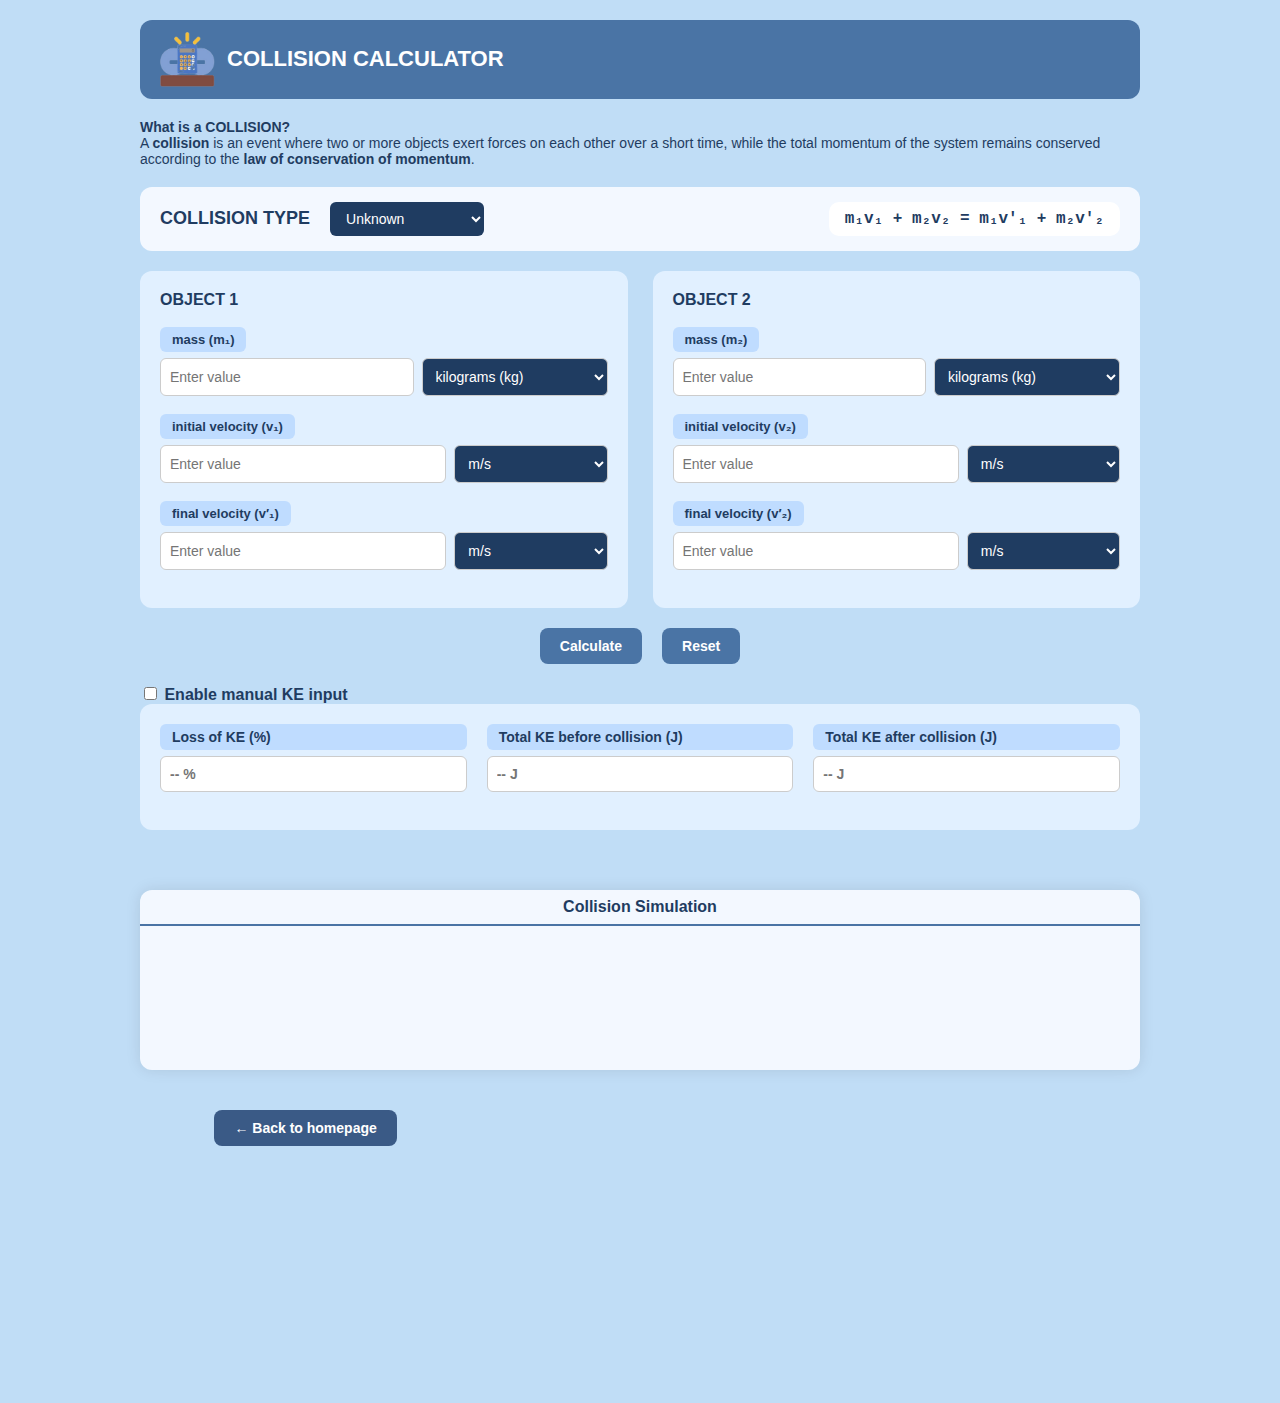
<file: TESTRUNN.html>
<!DOCTYPE html>
<html lang="en">
<head>
  <meta charset="UTF-8" />
  <meta name="viewport" content="width=device-width, initial-scale=1.0"/>
  <title>Collision Calculator</title>
  <style>
    body {
      margin: 0;
      font-family: 'Segoe UI', sans-serif;
      background-color: #c0ddf6;
      color: #1f3c61;
      display: flex;
      flex-direction: column;
      min-height: 100vh;
    }
    .container {
      padding: 20px;
      max-width: 1000px;
      margin: auto;
      flex: 1 0 auto;
    }
    .header {
      display: flex;
      align-items: center;
      background-color: #4a74a5;
      border-radius: 12px;
      padding: 12px 20px;
      color: white;
      margin-bottom: 10px;
    }
    .header img {
      width: 55px;
      height: auto;
    }
    .header-title {
      font-size: 22px;
      font-weight: bold;
      margin-left: 12px;
    }
    .description {
      font-size: 14px;
      background-color: #c0ddf6;
      padding: 10px 0 20px;
    }
    .description b {
      font-weight: bold;
    }
    .select-row {
      display: flex;
      align-items: center;
      gap: 20px;
      background-color: #f3f8ff;
      padding: 15px 20px;
      border-radius: 12px;
      margin-bottom: 20px;
    }
    .select-row label {
      font-size: 18px;
      font-weight: bold;
      color: #1f3c61;
    }
    select {
      padding: 8px 12px;
      font-size: 14px;
      border-radius: 6px;
      background-color: #1f3c61;
      color: white;
      border: none;
    }
    .formula-box {
      margin-left: auto;
      background-color: white;
      padding: 8px 16px;
      border-radius: 10px;
      font-family: monospace;
      font-size: 16px;
      font-weight: bold;
      white-space: pre-line;
    }
    .object-container {
      display: flex;
      justify-content: space-between;
      gap: 25px;
      margin-bottom: 20px;
      flex-wrap: wrap;
    }
    .object-box {
      flex: 1 1 400px;
      background-color: #e1f0ff;
      padding: 20px;
      border-radius: 12px;
      min-width: 300px;
    }
    .object-title {
      font-weight: bold;
      font-size: 16px;
      margin-bottom: 18px;
    }
    .input-group {
      margin-bottom: 18px;
    }
    .input-group label {
      display: inline-block;
      font-weight: bold;
      background-color: #bfdcff;
      color: #1f3c61;
      padding: 5px 12px;
      border-radius: 6px;
      font-size: 13px;
      margin-bottom: 6px;
    }
    .input-flex {
      display: flex;
      gap: 8px;
    }
    .input-group input {
      flex: 2;
      padding: 9px;
      border: 1px solid #ccc;
      border-radius: 6px;
      font-size: 14px;
    }
    .input-group select.unit-select {
      flex: 1;
      padding: 9px;
      border: 1px solid #ccc;
      border-radius: 6px;
      font-size: 14px;
    }
    .button-row {
      display: flex;
      justify-content: center;
      gap: 20px;
      margin-bottom: 20px;
      flex-wrap: wrap;
    }
    .button-row button {
      padding: 10px 20px;
      font-size: 14px;
      font-weight: bold;
      border: none;
      border-radius: 8px;
      background-color: #4a74a5;
      color: white;
      cursor: pointer;
      user-select: none;
    }
    .button-row button:hover {
      background-color: #365b84;
    }
    .energy-box {
      background-color: #e1f0ff;
      padding: 20px;
      border-radius: 12px;
      display: flex;
      gap: 20px;
      margin-bottom: 40px;
      flex-wrap: wrap;
    }
    .energy-box .input-group {
      flex: 1 1 180px;
      min-width: 140px;
    }
    .energy-box .input-group label {
      display: block;
      font-size: 14px;
      font-weight: bold;
      color: #1f3c61;
      margin-bottom: 6px;
    }
    .result-value, .manual-input {
      background-color: white;
      padding: 10px;
      border-radius: 6px;
      font-size: 16px;
      font-weight: bold;
      color: #1f3c61;
      width: 100%;
      box-sizing: border-box;
      border: none;
    }
    .manual-input {
      border: 1px solid #ccc;
      color: #1f3c61;
    }
    /* Animation canvas container */
    #animation-container {
      width: 1000px;
      max-width: 100%;
      height: 180px;
      margin: 0 auto 40px auto;
      background-color: #f3f8ff;
      border-radius: 12px;
      box-shadow: 0 0 15px rgba(0,0,0,0.1);
      position: relative;
      user-select: none;
      overflow: hidden;
      display: flex;
      flex-direction: column;
    }
    #simulation-label {
      font-weight: bold;
      font-size: 16px;
      color: #1f3c61;
      padding: 8px;
      text-align: center;
      border-bottom: 2px solid #4a74a5;
      user-select: none;
    }
    #collisionCanvas {
      flex: 1;
      border-radius: 12px;
      width: 100%;
      height: 100%;
    }
  </style>
</head>
<body>
<div class="container">
  <div class="header">
    <img src="calcicon.png" alt="icon" />
    <div class="header-title">COLLISION CALCULATOR</div>
  </div>
  <div class="description">
    <strong>What is a COLLISION?</strong><br />
    A <b>collision</b> is an event where two or more objects exert forces on each other over a short time, while the total momentum of the system remains conserved according to the <b>law of conservation of momentum</b>.
  </div>
  <div class="select-row">
    <label for="collision-type">COLLISION TYPE</label>
    <select id="collision-type">
      <option>Unknown</option>
      <option>Perfectly Elastic</option>
      <option>Partially Elastic</option>
      <option>Perfectly Inelastic</option>
    </select>
    <div class="formula-box" id="formula-box">m₁v₁ + m₂v₂ = m₁v′₁ + m₂v′₂</div>
  </div>
  <div class="object-container">
    <!-- Object 1 -->
    <div class="object-box">
      <div class="object-title">OBJECT 1</div>
      <div class="input-group">
        <label for="m1">mass (m₁)</label>
        <div class="input-flex">
          <input type="number" id="m1" placeholder="Enter value" min="0" step="any" />
          <select class="unit-select" id="m1-unit">
            <option>kilograms (kg)</option>
            <option>pound (lb)</option>
            <option>grams (g)</option>
            <option>milligrams (mg)</option>
            <option>ounces (oz)</option>
            <option>metric tons</option>
            <option>atomic mass unit (amu)</option>
          </select>
        </div>
      </div>
      <div class="input-group">
        <label for="v1">initial velocity (v₁)</label>
        <div class="input-flex">
          <input type="number" id="v1" placeholder="Enter value" step="any" />
          <select class="unit-select" id="v1-unit">
            <option>m/s</option>
            <option>cm/s</option>
            <option>km/h</option>
            <option>ft/s</option>
            <option>in/s</option>
            <option>mph</option>
          </select>
        </div>
      </div>
      <div class="input-group">
        <label for="v1f">final velocity (v′₁)</label>
        <div class="input-flex">
          <input type="number" id="v1f" placeholder="Enter value" step="any" />
          <select class="unit-select" id="v1f-unit">
            <option>m/s</option>
            <option>cm/s</option>
            <option>km/h</option>
            <option>ft/s</option>
            <option>in/s</option>
            <option>mph</option>
          </select>
        </div>
      </div>
    </div>
    <!-- Object 2 -->
    <div class="object-box">
      <div class="object-title">OBJECT 2</div>
      <div class="input-group">
        <label for="m2">mass (m₂)</label>
        <div class="input-flex">
          <input type="number" id="m2" placeholder="Enter value" min="0" step="any" />
          <select class="unit-select" id="m2-unit">
            <option>kilograms (kg)</option>
            <option>pound (lb)</option>
            <option>grams (g)</option>
            <option>milligrams (mg)</option>
            <option>ounces (oz)</option>
            <option>metric tons</option>
            <option>atomic mass unit (amu)</option>
          </select>
        </div>
      </div>
      <div class="input-group">
        <label for="v2">initial velocity (v₂)</label>
        <div class="input-flex">
          <input type="number" id="v2" placeholder="Enter value" step="any" />
          <select class="unit-select" id="v2-unit">
            <option>m/s</option>
            <option>cm/s</option>
            <option>km/h</option>
            <option>ft/s</option>
            <option>in/s</option>
            <option>mph</option>
          </select>
        </div>
      </div>
      <div class="input-group">
        <label for="v2f">final velocity (v′₂)</label>
        <div class="input-flex">
          <input type="number" id="v2f" placeholder="Enter value" step="any" />
          <select class="unit-select" id="v2f-unit">
            <option>m/s</option>
            <option>cm/s</option>
            <option>km/h</option>
            <option>ft/s</option>
            <option>in/s</option>
            <option>mph</option>
          </select>
        </div>
      </div>
    </div>
  </div>
  <div class="button-row">
    <button class="calculate-btn">Calculate</button>
    <button class="reset-btn">Reset</button>
  </div>
  <div style="margin-top: 8px;">
    <label style="font-weight: bold; color: #1f3c61;">
      <input type="checkbox" id="manualKECheckbox" /> Enable manual KE input
    </label>
  </div>
  <div class="energy-box">
    <div class="input-group">
      <label for="ke-loss-input">Loss of KE (%)</label>
      <input id="ke-loss-input" class="manual-input" type="number" min="0" step="any" placeholder="-- %" readonly/>
    </div>
    <div class="input-group">
      <label for="ke-before-input">Total KE before collision (J)</label>
      <input id="ke-before-input" class="manual-input" type="number" min="0" step="any" placeholder="-- J" readonly/>
    </div>
    <div class="input-group">
      <label for="ke-after-input">Total KE after collision (J)</label>
      <input id="ke-after-input" class="manual-input" type="number" min="0" step="any" placeholder="-- J" readonly/>
    </div>
  </div>
</div>

<div id="animation-container">
  <div id="simulation-label">Collision Simulation</div>
  <canvas id="collisionCanvas" width="1000" height="220"></canvas>
</div>
        <div style="display: flex; justify-content: flex-start; margin-top: 0%;">
            <button id="backHomeBtn" style="
              background-color: #3a5a86;
              color: white;
              padding: 10px 20px;
              font-weight: bold;
              font-size: 14px;
              border: none;
              border-radius: 8px;
              cursor: pointer;
              user-select: none;
              margin-left: 16.75%;
              margin-bottom: 20%;
            ">
              ← Back to homepage
            </button>
<script>
  // Cached DOM elements
  const collisionTypeSelect = document.getElementById('collision-type');
  const formulaBox = document.getElementById('formula-box');
  const calculateBtn = document.querySelector('.calculate-btn');
  const resetBtn = document.querySelector('.reset-btn');
  const manualKECheckbox = document.getElementById('manualKECheckbox');

  const keLossInput = document.getElementById('ke-loss-input');
  const keBeforeInput = document.getElementById('ke-before-input');
  const keAfterInput = document.getElementById('ke-after-input');

  // Mass and velocity input arrays with IDs and units
  const inputsData = [
    { valId: 'm1', unitId: 'm1-unit', isMass:true },
    { valId: 'v1', unitId: 'v1-unit', isMass:false },
    { valId: 'v1f', unitId: 'v1f-unit', isMass:false },
    { valId: 'm2', unitId: 'm2-unit', isMass:true },
    { valId: 'v2', unitId: 'v2-unit', isMass:false },
    { valId: 'v2f', unitId: 'v2f-unit', isMass:false }
  ];

  // Units conversion
  const massUnits = {
    'kilograms (kg)': 1,
    'grams (g)': 0.001,
    'milligrams (mg)': 0.000001,
    'pound (lb)': 0.453592,
    'ounces (oz)': 0.0283495,
    'metric tons': 1000,
    'atomic mass unit (amu)': 1.66053906660e-27
  };
  const velocityUnits = {
    'm/s': 1,
    'km/h': 1 / 3.6,
    'mph': 0.44704,
    'ft/s': 0.3048,
    'cm/s': 0.01,
    'in/s': 0.0254
  };

  // Convert input field value to SI unit (mass in kg or velocity in m/s)
  function toSI(valId, unitId, isMass) {
    const valStr = document.getElementById(valId).value.trim();
    if (!valStr) return NaN;
    const val = parseFloat(valStr);
    if (isNaN(val)) return NaN;
    const unitFactor = isMass ? (massUnits[document.getElementById(unitId).value] || 1) : (velocityUnits[document.getElementById(unitId).value] || 1);
    return val * unitFactor;
  }
  // Convert SI unit value back to selected unit and fill input field
  function fromSI(valId, unitId, valSI, isMass) {
    if (!isFinite(valSI)) return;
    const unitFactor = isMass ? (massUnits[document.getElementById(unitId).value] || 1) : (velocityUnits[document.getElementById(unitId).value] || 1);
    document.getElementById(valId).value = (valSI / unitFactor).toFixed(5);
  }

  // Update formula text depending on collision type
  function updateFormula() {
    const type = collisionTypeSelect.value;
    if (type === 'Perfectly Inelastic') {
      formulaBox.textContent = 'm₁v₁ + m₂v₂ = (m₁ + m₂)v';
    } else if (type === 'Perfectly Elastic') {
      formulaBox.innerHTML = `v′₁ = [(m₁ - m₂) / (m₁ + m₂)] v₁ + [2m₂ / (m₁ + m₂)] v₂
v′₂ = [2m₁ / (m₁ + m₂)] v₁ + [(m₂ - m₁) / (m₁ + m₂)] v₂`;
    } else {
      formulaBox.textContent = 'm₁v₁ + m₂v₂ = m₁v′₁ + m₂v′₂';
    }
  }

  // Enable or disable manual KE inputs
  function toggleManualKEInputs(enabled) {
    keLossInput.readOnly = !enabled;
    keBeforeInput.readOnly = !enabled;
    keAfterInput.readOnly = !enabled;
    if (!enabled) {
      clearKEInputs();
    }
  }
  // Clear KE inputs and results fields
  function clearKEInputs() {
    keLossInput.value = '';
    keBeforeInput.value = '';
    keAfterInput.value = '';
  }
  // Clear momentum inputs
  function clearMomentumInputs() {
    inputsData.forEach(({valId})=>{
      document.getElementById(valId).value = '';
    });
  }

  // Calculate kinetic energy given mass(kg) and velocity(m/s)
  function kineticEnergy(massKg, velMps) {
    if (!isFinite(massKg) || !isFinite(velMps)) return NaN;
    return 0.5 * massKg * velMps * velMps;
  }

  // Calculate total kinetic energies before and after, loss percent
  function computeKE(m1, v1, v1f, m2, v2, v2f) {
    const keBefore = kineticEnergy(m1, v1) + kineticEnergy(m2, v2);
    const keAfter = kineticEnergy(m1, v1f) + kineticEnergy(m2, v2f);
    const lossPercent = keBefore ? ((keBefore - keAfter) / keBefore) * 100 : 0;
    return {keBefore, keAfter, lossPercent};
  }

  // Helper: count how many inputs given (not NaN)
  function countKnown(vals) {
    return vals.reduce((acc,val)=>acc + (isFinite(val) ? 1 : 0),0);
  }

  // Show alert error
  function showError(message) {
    alert(message);
  }

  // Reverse-engineer velocities for different collision types given masses and partial velocity data
  // Returns an object with velocities or null on error
  function solveVelocities(m1,m2,v1,v2,v1f,v2f,collisionType) {
    // Make numeric or NaN
    [m1,m2,v1,v2,v1f,v2f] = [m1,m2,v1,v2,v1f,v2f].map(x=>isFinite(x)?x:NaN);
    // Count known velocities (initial and final)
    // Goal: fill missing velocities if possible
    // Using formulas from physics:
    if (collisionType==='Perfectly Elastic' || collisionType==='Unknown') {
      // perfect elastic formulas:
      // If both finals missing, calculate from initials
      if (!isFinite(v1f) && !isFinite(v2f) && isFinite(v1) && isFinite(v2)) {
        v1f = ((m1 - m2) / (m1 + m2)) * v1 + (2 * m2 / (m1 + m2)) * v2;
        v2f = ((m2 - m1) / (m1 + m2)) * v2 + (2 * m1 / (m1 + m2)) * v1;
      } else if (!isFinite(v1) && !isFinite(v2) && isFinite(v1f) && isFinite(v2f)) {
        // Reverse: initial velocities from finals (in elastic collisions)
        const denominator = m1 + m2;
        v1 = (v1f*(m1 - m2) + 2*m2*v2f)/denominator;
        v2 = (v2f*(m2 - m1) + 2*m1*v1f)/denominator;
      } else if (isFinite(v1) && isFinite(v2) && isFinite(v1f) && !isFinite(v2f)) {
        v2f = ((m2 - m1) / (m1 + m2)) * v2 + (2 * m1 / (m1 + m2)) * v1;
      } else if (isFinite(v1) && isFinite(v2) && !isFinite(v1f) && isFinite(v2f)) {
        v1f = ((m1 - m2) / (m1 + m2)) * v1 + (2 * m2 / (m1 + m2)) * v2;
      } else if (isFinite(v1f) && isFinite(v2f) && !isFinite(v1) && isFinite(v2)) {
        v1 = (v1f*(m1 + m2) - 2*m2*v2)/ (m1 - m2);
      } else if (isFinite(v1f) && isFinite(v2f) && isFinite(v1) && !isFinite(v2)) {
        v2 = (v2f*(m1 + m2) - 2*m1*v1)/ (m2 - m1);
      }
      // Otherwise, return what we have
      return {v1,v2,v1f,v2f};
    } else if (collisionType==='Perfectly Inelastic') {
      // final velocities equal
      if (isFinite(m1) && isFinite(m2) && isFinite(v1) && isFinite(v2)) {
        const vFinal = (m1*v1 + m2*v2) / (m1 + m2);
        return {v1,v2,v1f:vFinal,v2f:vFinal};
      }
      if (isFinite(v1f) && isFinite(v2f)) {
        if (v1f !== v2f) {
          showError("In perfectly inelastic collision, final velocities must be equal.");
          return null;
        }
        // If final known, try to estimate initial velocities maybe?
        // But infinite possibilities
        return {v1,v2,v1f,v2f};
      }
      return {v1,v2,v1f,v2f};
    } else if (collisionType==='Partially Elastic') {
      // Approximate e=0.5 coefficient of restitution
      const e = 0.5;
      // Use formulas from original code
      if (isFinite(m1) && isFinite(m2)) {
        if (isFinite(v1) && isFinite(v2)) {
          // Calculate finals
          let v1fCalc = ((m1 - e * m2) * v1 + (1 + e) * m2 * v2) / (m1 + m2);
          let v2fCalc = ((m2 - e * m1) * v2 + (1 + e) * m1 * v1) / (m1 + m2);
          if (!isFinite(v1f)) v1f = v1fCalc;
          if (!isFinite(v2f)) v2f = v2fCalc;
          return {v1,v2,v1f,v2f};
        }
        // Reverse calculation for initial velocities from final velocities not supported here reliably.
      }
      return {v1,v2,v1f,v2f};
    }
    return {v1,v2,v1f,v2f};
  }

  // Compute missing kinetic energy or loss % given two of three KE values
  // Returns object {ke_before, ke_after, loss_percent}
  // NA inputs as NaN
  function solveKE(ke_before, ke_after, loss_percent) {
    ke_before = parseFloat(ke_before);
    ke_after = parseFloat(ke_after);
    loss_percent = parseFloat(loss_percent);
    if (isNaN(ke_before)) ke_before = null;
    if (isNaN(ke_after)) ke_after = null;
    if (isNaN(loss_percent)) loss_percent = null;
    // Use formulas:
    // loss_percent = ((ke_before - ke_after)/ke_before)*100
    if (ke_before !== null && ke_after !== null) {
      loss_percent = ((ke_before - ke_after)/ke_before)*100;
      return {ke_before, ke_after, loss_percent};
    } else if (ke_before !== null && loss_percent !== null) {
      ke_after = ke_before * (1 - loss_percent/100);
      return {ke_before, ke_after, loss_percent};
    } else if (ke_after !== null && loss_percent !== null) {
      ke_before = ke_after / (1 - loss_percent/100);
      return {ke_before, ke_after, loss_percent};
    }
    return null;
  }

  // Count how many of inputsValues are numbers not NaN for validation
  function countSet(vals) {
    return vals.reduce((acc,v)=>acc + (isFinite(v) ? 1 : 0), 0);
  }

  // Validate sufficient inputs for manual mode
  // Must have at least 4 known quantities from mass and velocity inputs + 2 KE values (or 3 known with appropriate)
  // If more missing than allowed, show error and stop
  function validateInputsManual(m1,m2,v1,v2,v1f,v2f,ke_before,ke_after,loss_percent) {
    let numKnownMom = countSet([m1,m2,v1,v2,v1f,v2f]);
    let numKnownKE = 0;
    if (isFinite(ke_before)) numKnownKE++;
    if (isFinite(ke_after)) numKnownKE++;
    if (isFinite(loss_percent)) numKnownKE++;
    if (numKnownKE < 2) {
      showError("Please enter at least two values among Loss of KE, Total KE before collision, and Total KE after collision.");
      return false;
    }
    // Max 3 missing values allowed among the 6 momentum inputs to solve reliably
    if (numKnownMom < 3) {
      showError("Please provide at least three of the values among mass and velocities (initial and final) to solve.");
      return false;
    }
    return true;
  }

  // Populate KE fields (in manual mode, directly input values; in normal mode, set placeholders as results)
  function displayKE(keBefore, keAfter, lossPercent, manual) {
    if (manual) {
      keBeforeInput.value = isFinite(keBefore) ? keBefore.toFixed(5) : '';
      keAfterInput.value = isFinite(keAfter) ? keAfter.toFixed(5) : '';
      keLossInput.value = isFinite(lossPercent) ? lossPercent.toFixed(5) : '';
    } else {
      keBeforeInput.value = '';
      keBeforeInput.placeholder = isFinite(keBefore) ? keBefore.toFixed(2) + ' J' : '-- J';
      keAfterInput.value = '';
      keAfterInput.placeholder = isFinite(keAfter) ? keAfter.toFixed(2) + ' J' : '-- J';
      keLossInput.value = '';
      keLossInput.placeholder = isFinite(lossPercent) ? lossPercent.toFixed(2) + ' %' : '-- %';
    }
  }

  // Main Calculate function
  function calculate() {
    const manual = manualKECheckbox.checked;

    // Gather mass and velocity values in SI units
    let m1 = toSI('m1','m1-unit',true);
    let m2 = toSI('m2','m2-unit',true);
    let v1 = toSI('v1','v1-unit',false);
    let v2 = toSI('v2','v2-unit',false);
    let v1f = toSI('v1f','v1f-unit',false);
    let v2f = toSI('v2f','v2f-unit',false);

    if (!manual) {
      // Normal mode: use collision formulas to calculate final velocities
      const collision = collisionTypeSelect.value;

      if (collision === 'Perfectly Elastic' || collision === 'Unknown') {
        v1f = ((m1 - m2) / (m1 + m2)) * v1 + (2 * m2 / (m1 + m2)) * v2;
        v2f = ((m2 - m1) / (m1 + m2)) * v2 + (2 * m1 / (m1 + m2)) * v1;
      } else if (collision === 'Perfectly Inelastic') {
        const vFinal = (m1 * v1 + m2 * v2) / (m1 + m2);
        v1f = v2f = vFinal;
      } else if (collision === 'Partially Elastic') {
        const e = 0.5;
        if (m1 + m2 > 0) {
          v1f = ((m1 - e * m2) * v1 + (1 + e) * m2 * v2) / (m1 + m2);
          v2f = ((m2 - e * m1) * v2 + (1 + e) * m1 * v1) / (m1 + m2);
        }
      }
      // Update velocities in inputs
      fromSI('v1f','v1f-unit',v1f,false);
      fromSI('v2f','v2f-unit',v2f,false);

      // Compute KE values
      const {keBefore, keAfter, lossPercent} = computeKE(m1,v1,v1f,m2,v2,v2f);
      displayKE(keBefore, keAfter, lossPercent, false);

      startAnimation(m1, m2, v1, v2, v1f, v2f, collision);
    } else {
      // Manual mode: read input KE fields and masses/velocities, compute missing ones
      let ke_before_val = parseFloat(keBeforeInput.value);
      let ke_after_val = parseFloat(keAfterInput.value);
      let loss_ke_val = parseFloat(keLossInput.value);

      if (!validateInputsManual(m1,m2,v1,v2,v1f,v2f,ke_before_val,ke_after_val,loss_ke_val)) return;

      // Solve kinetic energy values if not provided and two values given
      const keValues = solveKE(ke_before_val, ke_after_val, loss_ke_val);
      if (keValues === null) {
        showError("Please enter at least two KE related values correctly.");
        return;
      }
      ke_before_val = keValues.ke_before;
      ke_after_val = keValues.ke_after;
      loss_ke_val = keValues.loss_percent;

      // Use the known m and v (initial and final) to calculate velocities if missing
      // If can't solve velocities (e.g. too many missing), error
      let velocities = solveVelocities(m1,m2,v1,v2,v1f,v2f,collisionTypeSelect.value);
      if(velocities === null) return; // error shown inside solveVelocities

      v1 = velocities.v1;
      v2 = velocities.v2;
      v1f = velocities.v1f;
      v2f = velocities.v2f;

      if ([v1,v2,v1f,v2f].some(x=>!isFinite(x))) {
        showError("Cannot solve velocities from given inputs. Specify more inputs or check for invalid values.");
        return;
      }

      // Check if kinetic energies calculated from provided masses and velocities match the provided KE inputs
      const calculatedKE = computeKE(m1,v1,v1f,m2,v2,v2f);
      // If KE mismatch (above some tolerance), that means inputs are inconsistent
      const tolerance = 1e-3;
      if (Math.abs(calculatedKE.keBefore - ke_before_val) > tolerance ||
          Math.abs(calculatedKE.keAfter - ke_after_val) > tolerance) {
        // This is allowed as user inputs manual KE, so do not override but show a warning (optional)
        // For now, just proceed.
      }

      // Update input fields with calculated velocities normalized to selected units
      inputsData.forEach(({valId, unitId, isMass}) => {
        if (valId==='m1' || valId==='m2') {
          let val = valId==='m1'?m1:m2;
          fromSI(valId, unitId, val, true);
        } else if (valId==='v1') {
          fromSI(valId, unitId, v1, false);
        } else if (valId==='v2') {
          fromSI(valId, unitId, v2, false);
        } else if (valId==='v1f') {
          fromSI(valId, unitId, v1f, false);
        } else if (valId==='v2f') {
          fromSI(valId, unitId, v2f, false);
        }
      });

      // Show KE fields as entered or calculated
      displayKE(ke_before_val, ke_after_val, loss_ke_val, true);

      // Start the animation with the velocities in m/s scaled
      startAnimation(m1, m2, v1, v2, v1f, v2f, collisionTypeSelect.value);
    }
  }

  // Reset all inputs
  function reset() {
    inputsData.forEach(({valId})=>document.getElementById(valId).value='');
    keBeforeInput.value = ''; keBeforeInput.placeholder='-- J';
    keAfterInput.value = ''; keAfterInput.placeholder='-- J';
    keLossInput.value = ''; keLossInput.placeholder='-- %';
    updateFormula();
    stopAnimation();
  }

  // Toggle manual KE input mode
  function toggleManualMode() {
    manualKECheckbox.checked ? enableManualMode() : disableManualMode();
  }
  function enableManualMode() {
    manualKECheckbox.checked = true;
    toggleManualKEInputs(true);
    keBeforeInput.placeholder = '';
    keAfterInput.placeholder = '';
    keLossInput.placeholder = '';

    // Clear KE fields to encourage user input for manual mode
    keBeforeInput.value = '';
    keAfterInput.value = '';
    keLossInput.value = '';

    // Optionally: allow modifying masses and velocities as normal (unchanged)
  }
  function disableManualMode() {
    manualKECheckbox.checked = false;
    toggleManualKEInputs(false);
    clearKEInputs();
  }

  // Initialization
  updateFormula();
  collisionTypeSelect.addEventListener('change', updateFormula);
  calculateBtn.addEventListener('click', calculate);
  resetBtn.addEventListener('click', reset);
  manualKECheckbox.addEventListener('change', toggleManualMode);

  // Animation code (unchanged from your original for brevity)
  const canvas = document.getElementById('collisionCanvas');
  const ctx = canvas.getContext('2d');
  const width = canvas.width;
  const height = canvas.height;
  const yPos = height / 2;
  const maxRadius = 40;
  const minRadius = 30;
  let animationRunning = false;
  let animationId = null;
  let ball1, ball2;
  const velocityScale = 50;
  function createBall(color, mass, x, vx) {
    return {
      color,
      mass,
      radius: Math.min(Math.max(minRadius, 15 + Math.cbrt(mass) * 4), maxRadius),
      x,
      y: yPos,
      vx,
      stuck: false,
      draw() {
        const radius = this.radius;
        const gradient = ctx.createRadialGradient(
          this.x - radius / 3,
          this.y - radius / 3,
          radius / 5,
          this.x,
          this.y,
          radius
        );
        gradient.addColorStop(0, brightColor(this.color));
        gradient.addColorStop(1, this.color);
        ctx.fillStyle = gradient;
        ctx.beginPath();
        ctx.arc(this.x, this.y, radius, 0, Math.PI * 2);
        ctx.fill();
      }
    };
  }
  function brightColor(c){
    const colors = {
      '#004a91': '#5aa1e9',
      '#8abbfd': '#c4dffb'
    };
    return colors[c] || c;
  }
  function distance(b1, b2) {
    return Math.abs(b1.x - b2.x);
  }
  function elasticCollisionVelocities(m1, m2, u1, u2) {
    const v1 = ((m1 - m2) / (m1 + m2)) * u1 + (2 * m2) / (m1 + m2) * u2;
    const v2 = ((m2 - m1) / (m1 + m2)) * u2 + (2 * m1) / (m1 + m2) * u1;
    return [v1, v2];
  }
  function partiallyElasticVelocities(m1, m2, u1, u2, e=0.5){
    const v1 = ((m1 * u1) + (m2 * u2) + m2 * e * (u2 - u1)) / (m1 + m2);
    const v2 = ((m1 * u1) + (m2 * u2) + m1 * e * (u1 - u2)) / (m1 + m2);
    return [v1, v2];
  }
  let lastTime=null;
  let collisionOccurred = false;
  function startAnimation(m1, m2, v1_init, v2_init, v1_final, v2_final, collisionType) {
    if(animationRunning) return;
    ball1 = createBall('#004a91', m1, 100, v1_init * velocityScale);
    ball2 = createBall('#8abbfd', m2, width - 100, v2_init * velocityScale);
    ball1.stuck = false;
    ball2.stuck = false;
    lastTime = performance.now();
    collisionOccurred = false;
    function animate(time){
      if(!animationRunning) return;
      const elapsed = (time - lastTime) / 1000;
      lastTime = time;
      if(!ball1.stuck) ball1.x += ball1.vx * elapsed;
      if(!ball2.stuck) ball2.x += ball2.vx * elapsed;
      const leftLimit = ball1.radius;
      const rightLimit = width - ball2.radius;
      if(ball1.x < leftLimit){
        ball1.x = leftLimit;
        ball1.vx = -ball1.vx;
      }
      if(ball2.x > rightLimit){
        ball2.x = rightLimit;
        ball2.vx = -ball2.vx;
      }
      const dist = distance(ball1, ball2);
      const minDist = ball1.radius + ball2.radius;
      if(dist <= minDist){
        if(!collisionOccurred){
          collisionOccurred = true;
          if(collisionType === 'Perfectly Inelastic'){
            ball1.x = (ball1.x + ball2.x)/2 - ball1.radius/2;
            ball2.x = ball1.x + ball1.radius + ball2.radius;
            const avgVx = (ball1.vx * ball1.mass + ball2.vx * ball2.mass)/(ball1.mass + ball2.mass);
            ball1.vx = avgVx;
            ball2.vx = avgVx;
            ball1.stuck = true;
            ball2.stuck = true;
          } else if(collisionType === 'Partially Elastic'){
            let [newV1, newV2] = partiallyElasticVelocities(ball1.mass, ball2.mass, ball1.vx/velocityScale, ball2.vx/velocityScale);
            ball1.vx = newV1 * velocityScale;
            ball2.vx = newV2 * velocityScale;
            const overlap = minDist - dist;
            ball1.x -= overlap/2;
            ball2.x += overlap/2;
          } else {
            let [newV1, newV2] = elasticCollisionVelocities(ball1.mass, ball2.mass, ball1.vx/velocityScale, ball2.vx/velocityScale);
            ball1.vx = newV1 * velocityScale;
            ball2.vx = newV2 * velocityScale;
            const overlap = minDist - dist;
            ball1.x -= overlap/2;
            ball2.x += overlap/2;
          }
        }
      }
      if(collisionOccurred){
        const margin = 2;
        const movingApart = (ball1.vx < ball2.vx) || (ball1.vx === 0 && ball2.vx === 0);
        if(dist > minDist + margin && movingApart){
          stopAnimation();
        }
        if(collisionType === 'Perfectly Inelastic' && ball1.stuck && ball2.stuck){
          stopAnimation();
        }
      }
      ctx.clearRect(0,0,width,height);
      ctx.fillStyle = 'rgba(0,0,0,0.1)';
      ctx.ellipse(ball1.x, ball1.y + ball1.radius*0.8, ball1.radius*0.8, ball1.radius*0.3, 0, 0, Math.PI*2);
      ctx.fill();
      ctx.ellipse(ball2.x, ball2.y + ball2.radius*0.8, ball2.radius*0.8, ball2.radius*0.3, 0, 0, Math.PI*2);
      ctx.fill();
      ball1.draw();
      ball2.draw();
      if(animationRunning)
        animationId = requestAnimationFrame(animate);
    }
    animationRunning = true;
    animationId = requestAnimationFrame(animate);
  }
  function stopAnimation() {
    if(!animationRunning) return;
    animationRunning = false;
    if(animationId){
      cancelAnimationFrame(animationId);
      animationId = null;
    }
        document.getElementById('backHomeBtn').addEventListener('click', () => {
  window.location.href = 'index.html'; // Change this to your homepage filename if different
});
  }
</script>
</body>
</html>
</file>
